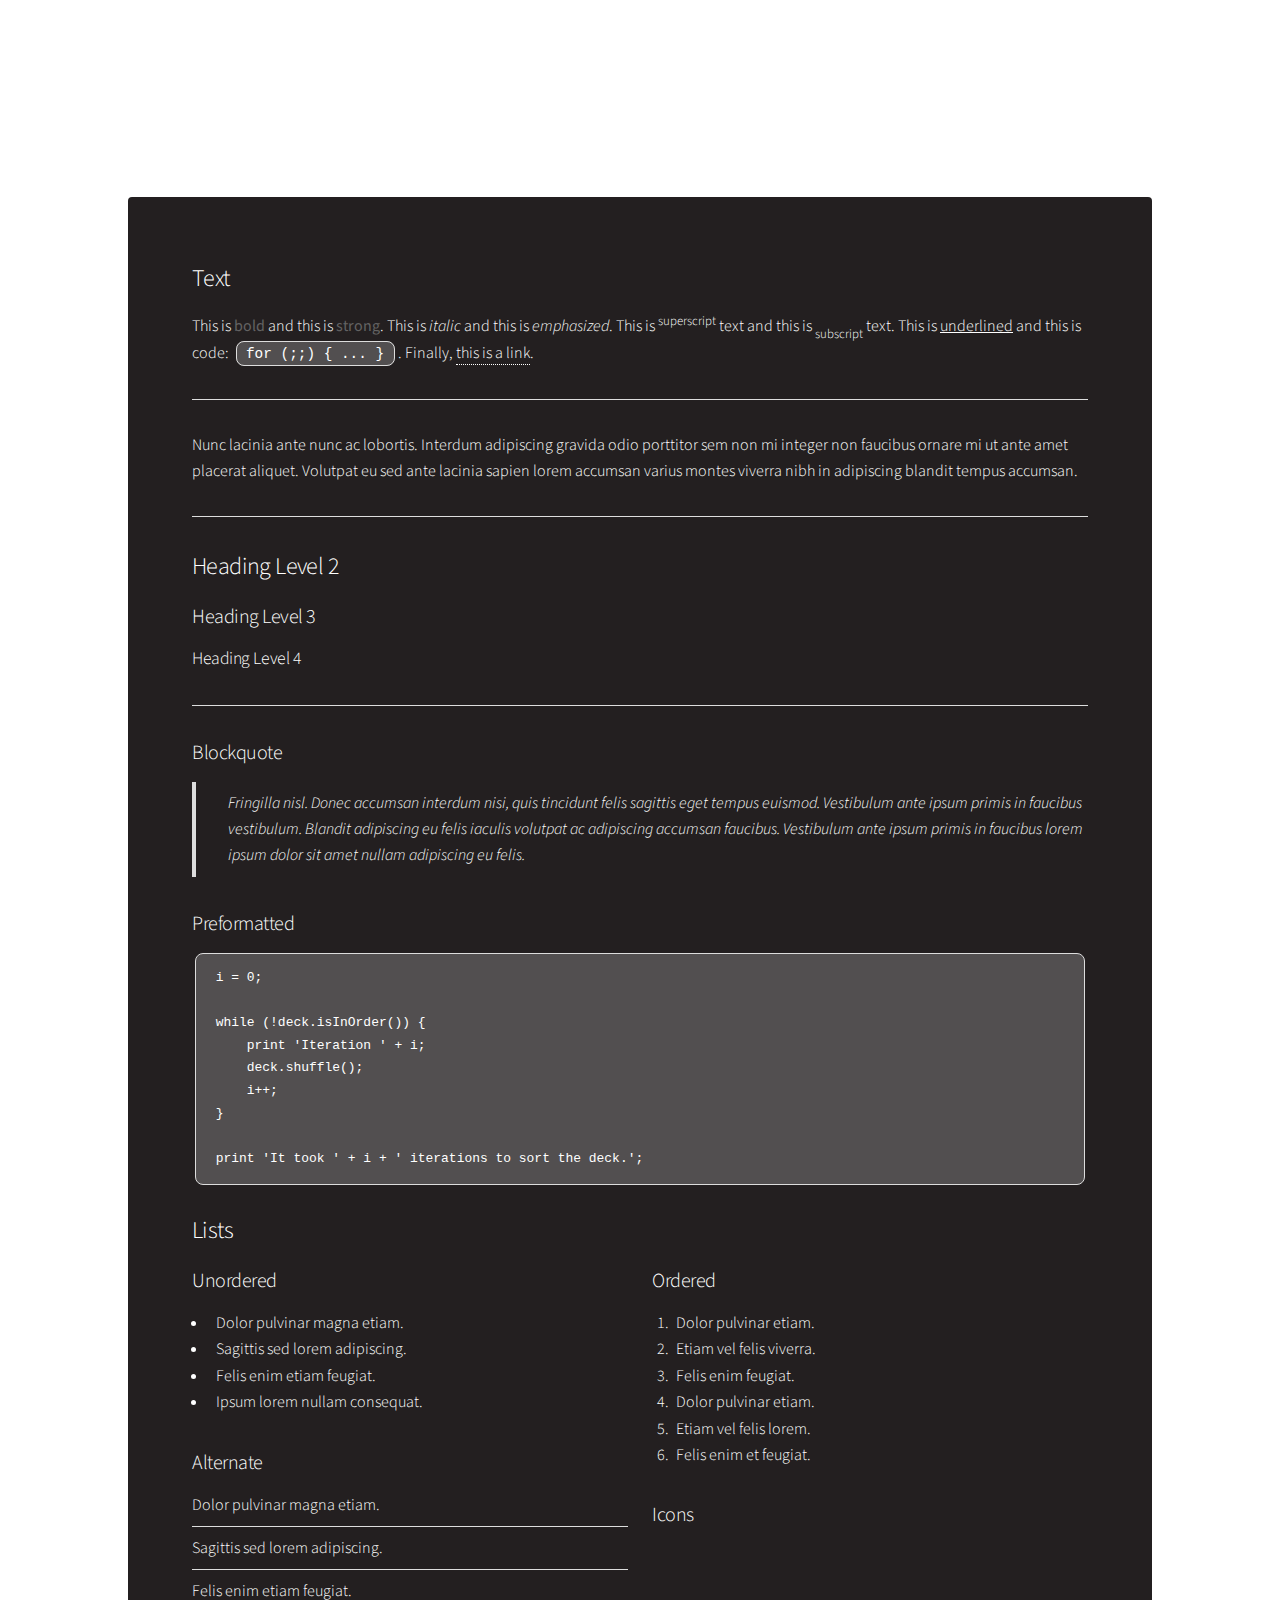
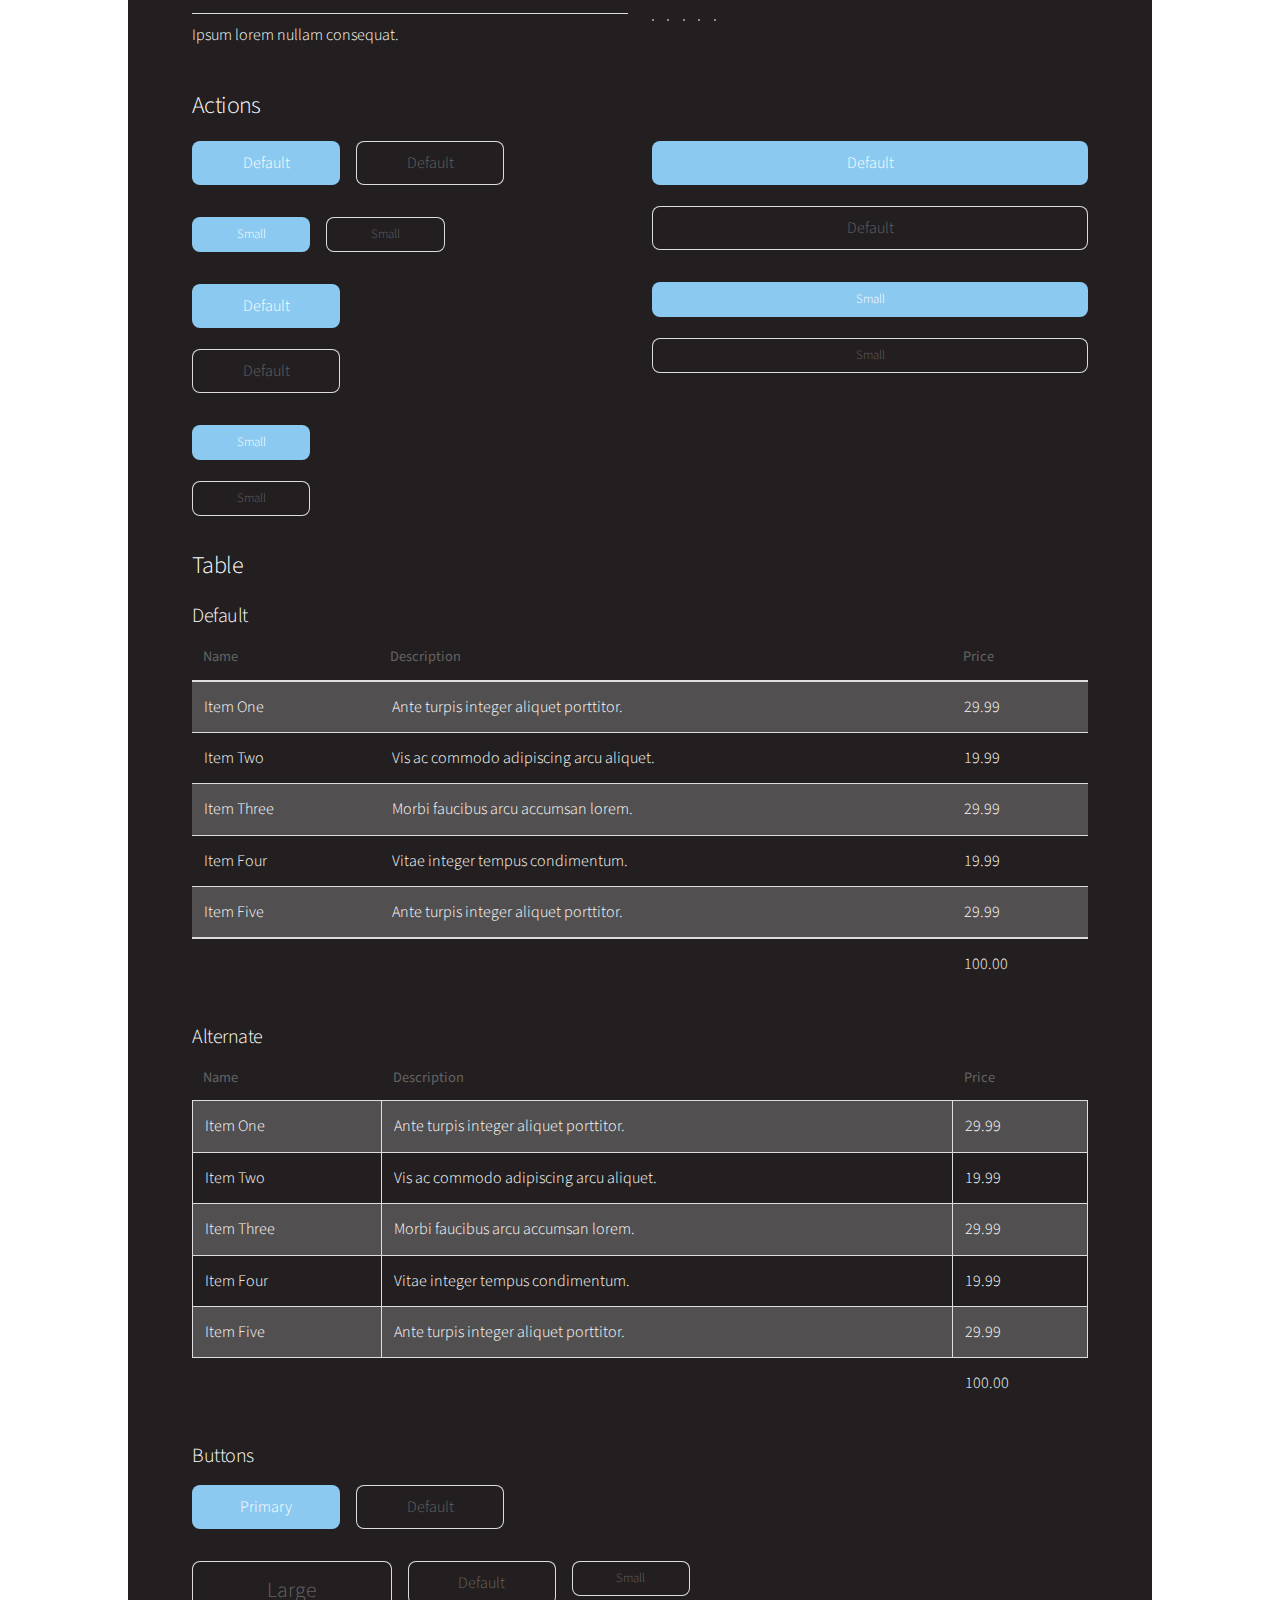
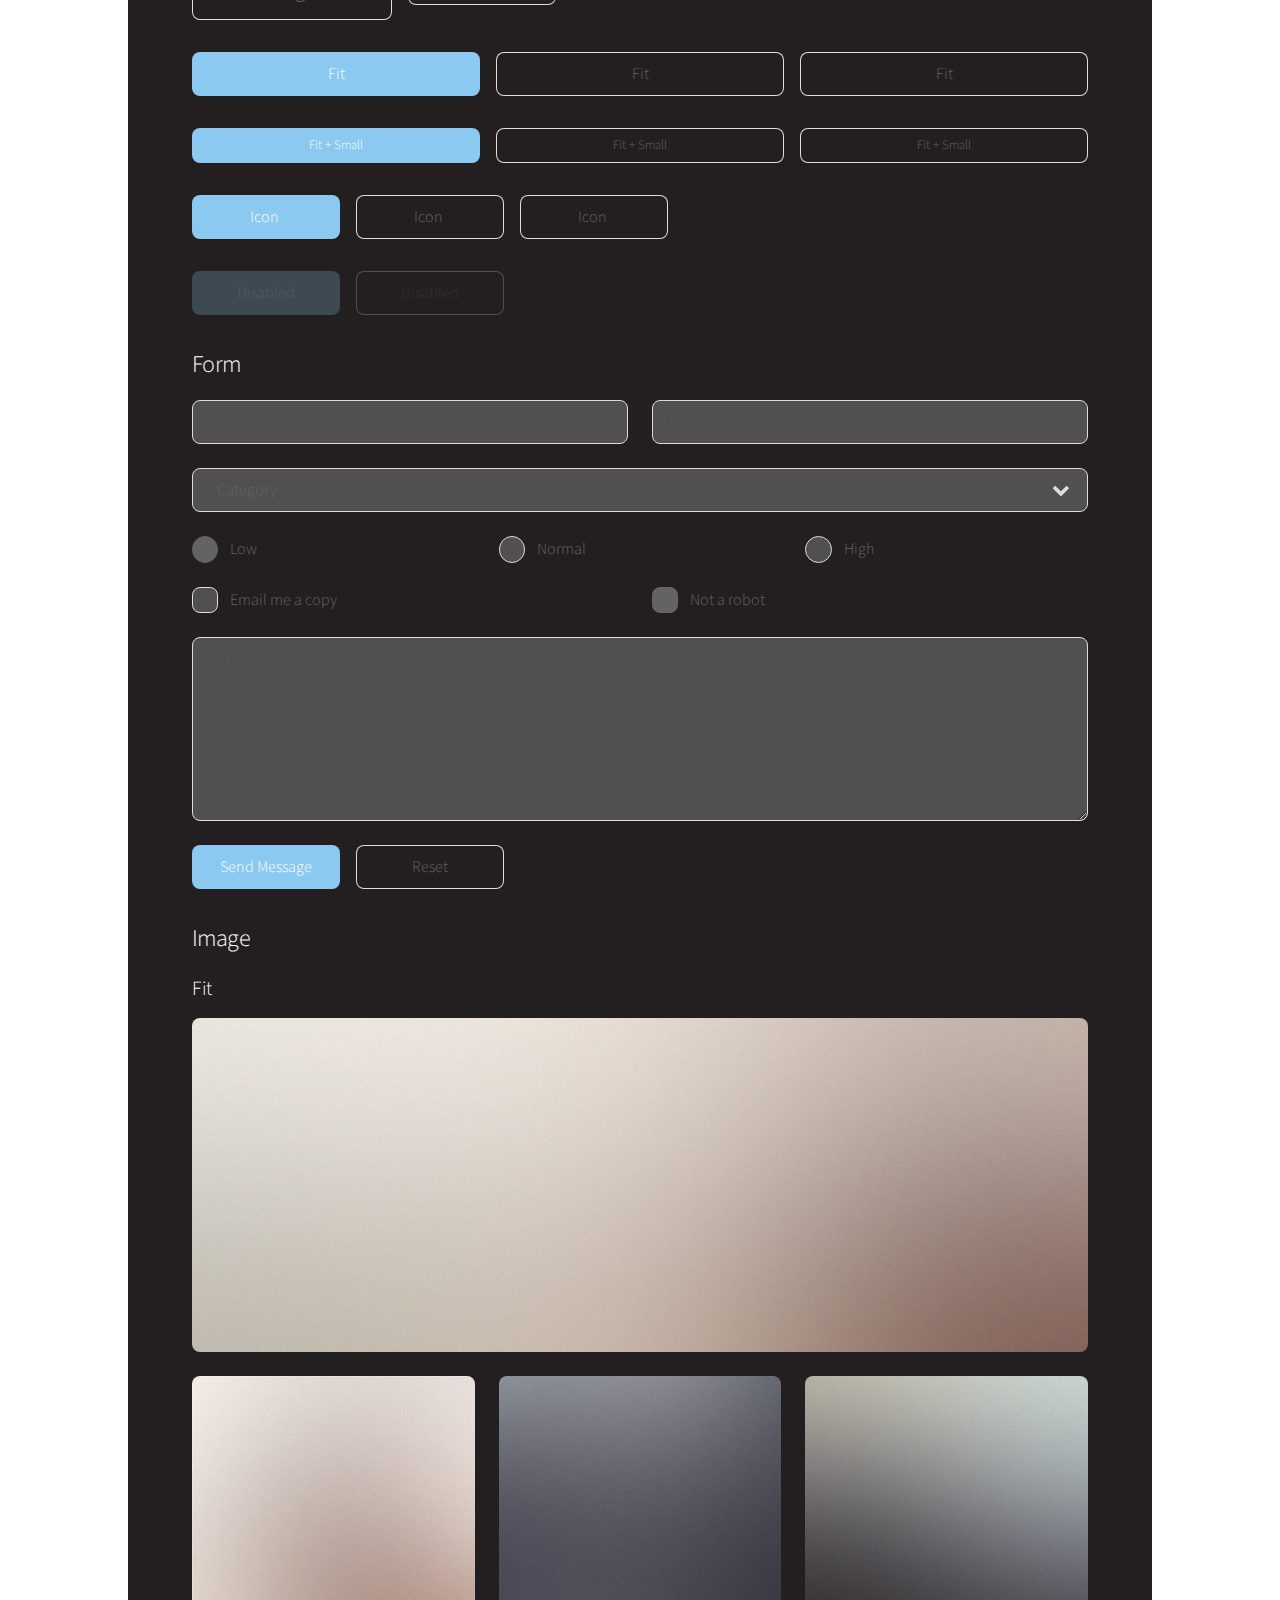
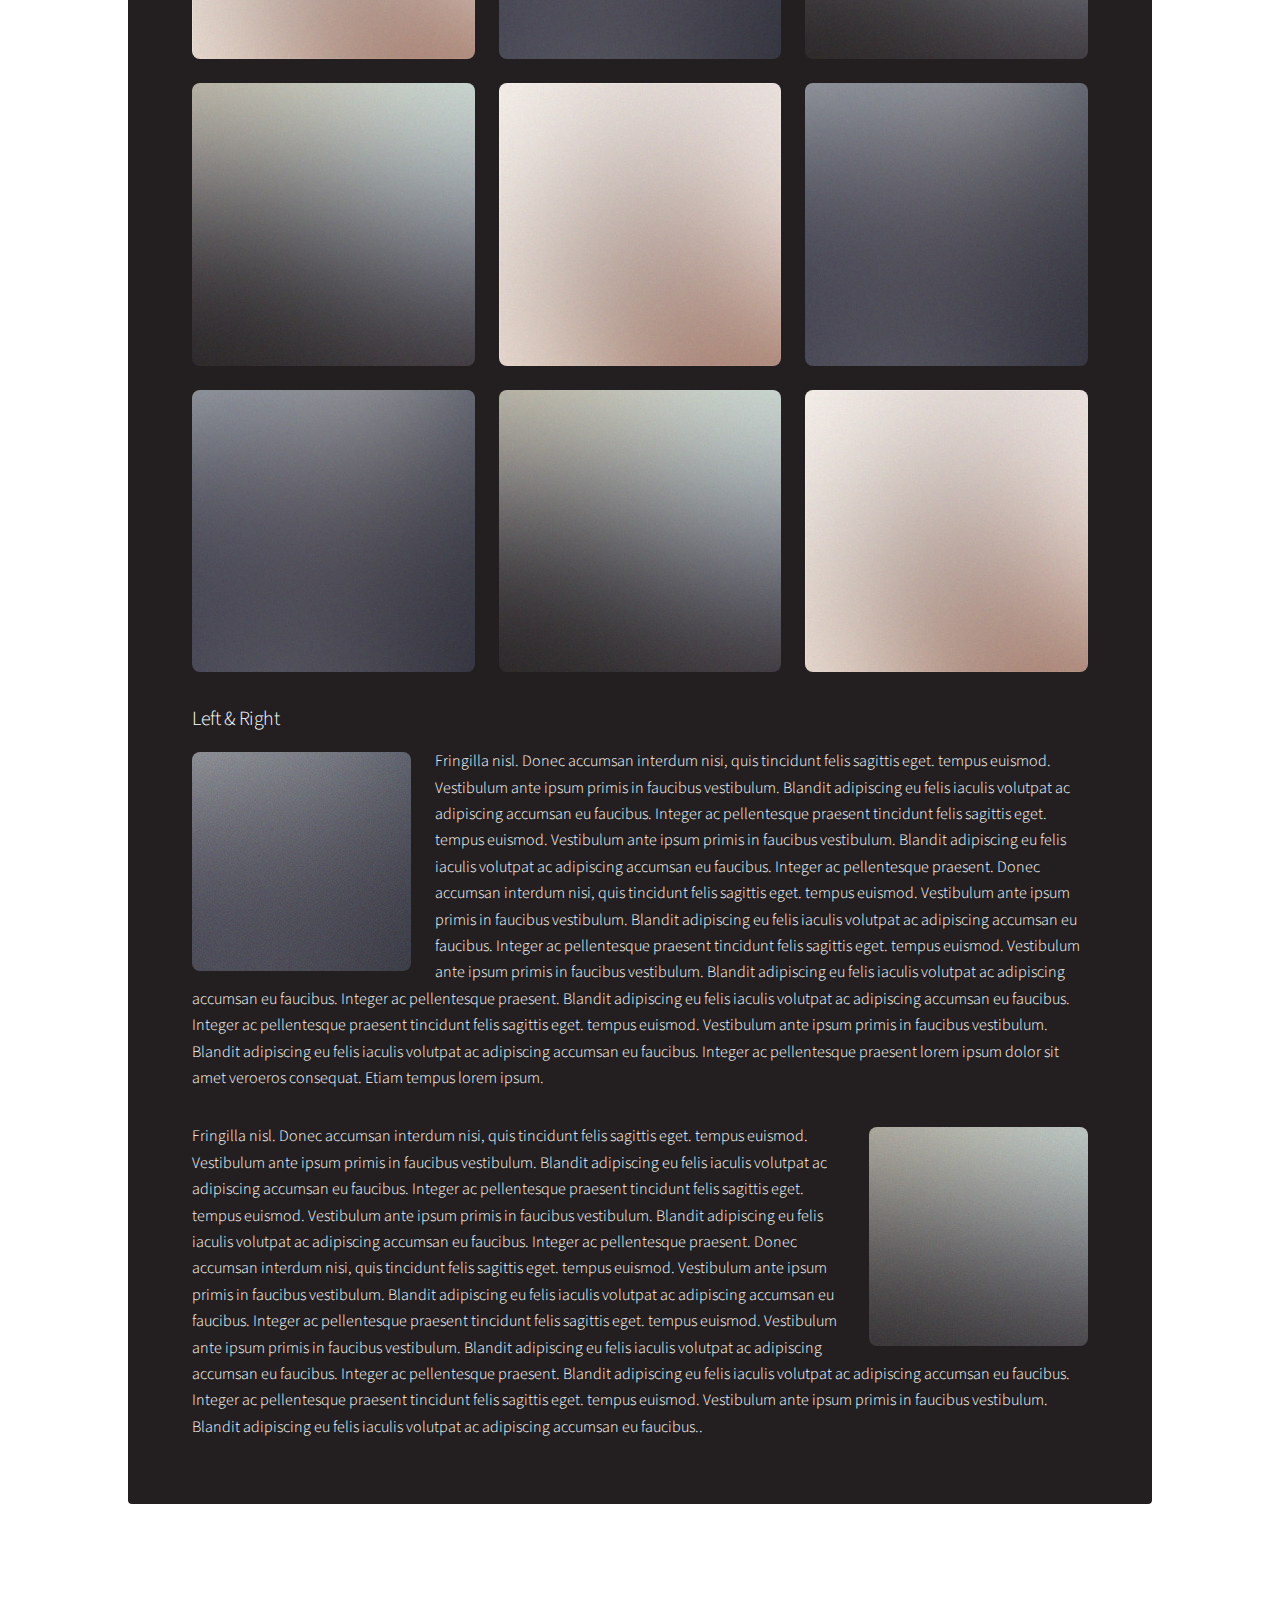
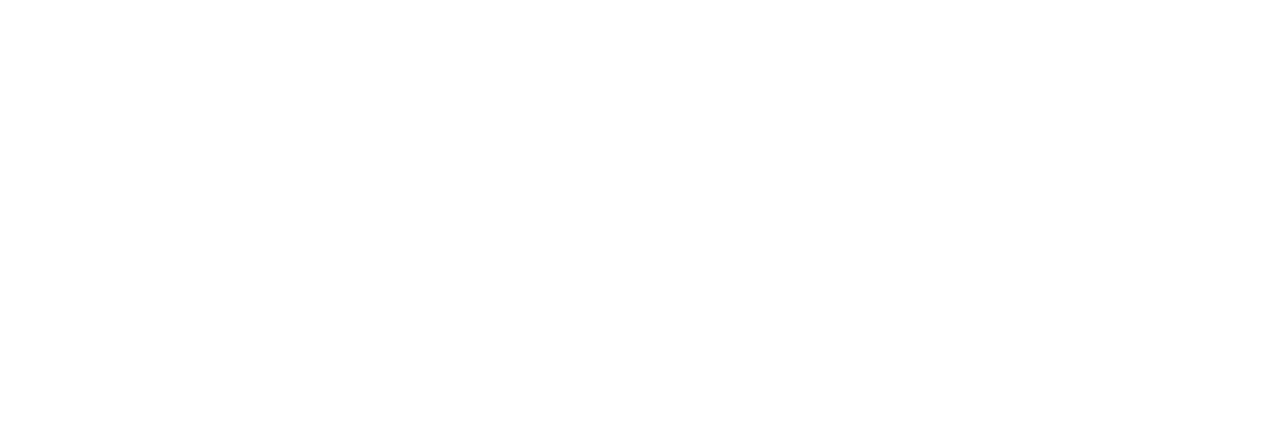
<file: elements.html>
<!DOCTYPE HTML>
<!--
	Stellar by HTML5 UP
	html5up.net | @ajlkn
	Free for personal and commercial use under the CCA 3.0 license (html5up.net/license)
-->
<html>
	<head>
		<title>Elements - Stellar by HTML5 UP</title>
		<meta charset="utf-8" />
		<meta name="viewport" content="width=device-width, initial-scale=1, user-scalable=no" />
		<link rel="stylesheet" href="assets/css/main.css" />
		<noscript><link rel="stylesheet" href="assets/css/noscript.css" /></noscript>
	</head>
	<body class="is-preload">

		<!-- Wrapper -->
			<div id="wrapper">

				<!-- Header -->
					<header id="header">
						<h1>Elements</h1>
						<p>Ipsum dolor sit amet nullam</p>
					</header>

				<!-- Main -->
					<div id="main">

						<!-- Content -->
							<section id="content" class="main">

								<!-- Text -->
									<section>
										<h2>Text</h2>
										<p>This is <b>bold</b> and this is <strong>strong</strong>. This is <i>italic</i> and this is <em>emphasized</em>.
										This is <sup>superscript</sup> text and this is <sub>subscript</sub> text.
										This is <u>underlined</u> and this is code: <code>for (;;) { ... }</code>. Finally, <a href="#">this is a link</a>.</p>
										<hr />
										<p>Nunc lacinia ante nunc ac lobortis. Interdum adipiscing gravida odio porttitor sem non mi integer non faucibus ornare mi ut ante amet placerat aliquet. Volutpat eu sed ante lacinia sapien lorem accumsan varius montes viverra nibh in adipiscing blandit tempus accumsan.</p>
										<hr />
										<h2>Heading Level 2</h2>
										<h3>Heading Level 3</h3>
										<h4>Heading Level 4</h4>
										<hr />
										<h3>Blockquote</h3>
										<blockquote>Fringilla nisl. Donec accumsan interdum nisi, quis tincidunt felis sagittis eget tempus euismod. Vestibulum ante ipsum primis in faucibus vestibulum. Blandit adipiscing eu felis iaculis volutpat ac adipiscing accumsan faucibus. Vestibulum ante ipsum primis in faucibus lorem ipsum dolor sit amet nullam adipiscing eu felis.</blockquote>
										<h3>Preformatted</h3>
										<pre><code>i = 0;

while (!deck.isInOrder()) {
    print 'Iteration ' + i;
    deck.shuffle();
    i++;
}

print 'It took ' + i + ' iterations to sort the deck.';</code></pre>
									</section>

								<!-- Lists -->
									<section>
										<h2>Lists</h2>
										<div class="row">
											<div class="col-6 col-12-medium">
												<h3>Unordered</h3>
												<ul>
													<li>Dolor pulvinar magna etiam.</li>
													<li>Sagittis sed lorem adipiscing.</li>
													<li>Felis enim etiam feugiat.</li>
													<li>Ipsum lorem nullam consequat.</li>
												</ul>
												<h3>Alternate</h3>
												<ul class="alt">
													<li>Dolor pulvinar magna etiam.</li>
													<li>Sagittis sed lorem adipiscing.</li>
													<li>Felis enim etiam feugiat.</li>
													<li>Ipsum lorem nullam consequat.</li>
												</ul>
											</div>
											<div class="col-6 col-12-medium">
												<h3>Ordered</h3>
												<ol>
													<li>Dolor pulvinar etiam.</li>
													<li>Etiam vel felis viverra.</li>
													<li>Felis enim feugiat.</li>
													<li>Dolor pulvinar etiam.</li>
													<li>Etiam vel felis lorem.</li>
													<li>Felis enim et feugiat.</li>
												</ol>
												<h3>Icons</h3>
												<ul class="icons">
													<li><a href="#" class="icon brands fa-twitter"><span class="label">Twitter</span></a></li>
													<li><a href="#" class="icon brands fa-facebook-f"><span class="label">Facebook</span></a></li>
													<li><a href="#" class="icon brands fa-instagram"><span class="label">Instagram</span></a></li>
													<li><a href="#" class="icon brands fa-github"><span class="label">GitHub</span></a></li>
													<li><a href="#" class="icon brands fa-dribbble"><span class="label">Dribbble</span></a></li>
												</ul>
												<ul class="icons">
													<li><a href="#" class="icon brands alt fa-twitter"><span class="label">Twitter</span></a></li>
													<li><a href="#" class="icon brands alt fa-facebook-f"><span class="label">Facebook</span></a></li>
													<li><a href="#" class="icon brands alt fa-instagram"><span class="label">Instagram</span></a></li>
													<li><a href="#" class="icon brands alt fa-github"><span class="label">GitHub</span></a></li>
													<li><a href="#" class="icon brands alt fa-dribbble"><span class="label">Dribbble</span></a></li>
												</ul>
											</div>
										</div>
										<h2>Actions</h2>
										<div class="row">
											<div class="col-6 col-12-medium">
												<ul class="actions">
													<li><a href="#" class="button primary">Default</a></li>
													<li><a href="#" class="button">Default</a></li>
												</ul>
												<ul class="actions small">
													<li><a href="#" class="button primary small">Small</a></li>
													<li><a href="#" class="button small">Small</a></li>
												</ul>
												<ul class="actions stacked">
													<li><a href="#" class="button primary">Default</a></li>
													<li><a href="#" class="button">Default</a></li>
												</ul>
												<ul class="actions stacked">
													<li><a href="#" class="button primary small">Small</a></li>
													<li><a href="#" class="button small">Small</a></li>
												</ul>
											</div>
											<div class="col-6 col-12-medium">
												<ul class="actions stacked">
													<li><a href="#" class="button primary fit">Default</a></li>
													<li><a href="#" class="button fit">Default</a></li>
												</ul>
												<ul class="actions stacked">
													<li><a href="#" class="button primary small fit">Small</a></li>
													<li><a href="#" class="button small fit">Small</a></li>
												</ul>
											</div>
										</div>
									</section>

								<!-- Table -->
									<section>
										<h2>Table</h2>
										<h3>Default</h3>
										<div class="table-wrapper">
											<table>
												<thead>
													<tr>
														<th>Name</th>
														<th>Description</th>
														<th>Price</th>
													</tr>
												</thead>
												<tbody>
													<tr>
														<td>Item One</td>
														<td>Ante turpis integer aliquet porttitor.</td>
														<td>29.99</td>
													</tr>
													<tr>
														<td>Item Two</td>
														<td>Vis ac commodo adipiscing arcu aliquet.</td>
														<td>19.99</td>
													</tr>
													<tr>
														<td>Item Three</td>
														<td> Morbi faucibus arcu accumsan lorem.</td>
														<td>29.99</td>
													</tr>
													<tr>
														<td>Item Four</td>
														<td>Vitae integer tempus condimentum.</td>
														<td>19.99</td>
													</tr>
													<tr>
														<td>Item Five</td>
														<td>Ante turpis integer aliquet porttitor.</td>
														<td>29.99</td>
													</tr>
												</tbody>
												<tfoot>
													<tr>
														<td colspan="2"></td>
														<td>100.00</td>
													</tr>
												</tfoot>
											</table>
										</div>

										<h3>Alternate</h3>
										<div class="table-wrapper">
											<table class="alt">
												<thead>
													<tr>
														<th>Name</th>
														<th>Description</th>
														<th>Price</th>
													</tr>
												</thead>
												<tbody>
													<tr>
														<td>Item One</td>
														<td>Ante turpis integer aliquet porttitor.</td>
														<td>29.99</td>
													</tr>
													<tr>
														<td>Item Two</td>
														<td>Vis ac commodo adipiscing arcu aliquet.</td>
														<td>19.99</td>
													</tr>
													<tr>
														<td>Item Three</td>
														<td> Morbi faucibus arcu accumsan lorem.</td>
														<td>29.99</td>
													</tr>
													<tr>
														<td>Item Four</td>
														<td>Vitae integer tempus condimentum.</td>
														<td>19.99</td>
													</tr>
													<tr>
														<td>Item Five</td>
														<td>Ante turpis integer aliquet porttitor.</td>
														<td>29.99</td>
													</tr>
												</tbody>
												<tfoot>
													<tr>
														<td colspan="2"></td>
														<td>100.00</td>
													</tr>
												</tfoot>
											</table>
										</div>
									</section>

								<!-- Buttons -->
									<section>
										<h3>Buttons</h3>
										<ul class="actions">
											<li><a href="#" class="button primary">Primary</a></li>
											<li><a href="#" class="button">Default</a></li>
										</ul>
										<ul class="actions">
											<li><a href="#" class="button large">Large</a></li>
											<li><a href="#" class="button">Default</a></li>
											<li><a href="#" class="button small">Small</a></li>
										</ul>
										<ul class="actions fit">
											<li><a href="#" class="button primary fit">Fit</a></li>
											<li><a href="#" class="button fit">Fit</a></li>
											<li><a href="#" class="button fit">Fit</a></li>
										</ul>
										<ul class="actions fit small">
											<li><a href="#" class="button primary fit small">Fit + Small</a></li>
											<li><a href="#" class="button fit small">Fit + Small</a></li>
											<li><a href="#" class="button fit small">Fit + Small</a></li>
										</ul>
										<ul class="actions">
											<li><a href="#" class="button primary icon solidfa-download">Icon</a></li>
											<li><a href="#" class="button icon solid fa-upload">Icon</a></li>
											<li><a href="#" class="button icon solid fa-save">Icon</a></li>
										</ul>
										<ul class="actions">
											<li><span class="button primary disabled">Disabled</span></li>
											<li><span class="button disabled">Disabled</span></li>
										</ul>
									</section>

								<!-- Form -->
									<section>
										<h2>Form</h2>
										<form method="post" action="#">
											<div class="row gtr-uniform">
												<div class="col-6 col-12-xsmall">
													<input type="text" name="demo-name" id="demo-name" value="" placeholder="Name" />
												</div>
												<div class="col-6 col-12-xsmall">
													<input type="email" name="demo-email" id="demo-email" value="" placeholder="Email" />
												</div>
												<div class="col-12">
													<select name="demo-category" id="demo-category">
														<option value="">- Category -</option>
														<option value="1">Manufacturing</option>
														<option value="1">Shipping</option>
														<option value="1">Administration</option>
														<option value="1">Human Resources</option>
													</select>
												</div>
												<div class="col-4 col-12-small">
													<input type="radio" id="demo-priority-low" name="demo-priority" checked>
													<label for="demo-priority-low">Low</label>
												</div>
												<div class="col-4 col-12-small">
													<input type="radio" id="demo-priority-normal" name="demo-priority">
													<label for="demo-priority-normal">Normal</label>
												</div>
												<div class="col-4 col-12-small">
													<input type="radio" id="demo-priority-high" name="demo-priority">
													<label for="demo-priority-high">High</label>
												</div>
												<div class="col-6 col-12-small">
													<input type="checkbox" id="demo-copy" name="demo-copy">
													<label for="demo-copy">Email me a copy</label>
												</div>
												<div class="col-6 col-12-small">
													<input type="checkbox" id="demo-human" name="demo-human" checked>
													<label for="demo-human">Not a robot</label>
												</div>
												<div class="col-12">
													<textarea name="demo-message" id="demo-message" placeholder="Enter your message" rows="6"></textarea>
												</div>
												<div class="col-12">
													<ul class="actions">
														<li><input type="submit" value="Send Message" class="primary" /></li>
														<li><input type="reset" value="Reset" /></li>
													</ul>
												</div>
											</div>
										</form>
									</section>

								<!-- Image -->
									<section>
										<h2>Image</h2>
										<h3>Fit</h3>
										<div class="box alt">
											<div class="row gtr-uniform">
												<div class="col-12"><span class="image fit"><img src="images/pic04.jpg" alt="" /></span></div>
												<div class="col-4"><span class="image fit"><img src="images/pic01.jpg" alt="" /></span></div>
												<div class="col-4"><span class="image fit"><img src="images/pic02.jpg" alt="" /></span></div>
												<div class="col-4"><span class="image fit"><img src="images/pic03.jpg" alt="" /></span></div>
												<div class="col-4"><span class="image fit"><img src="images/pic03.jpg" alt="" /></span></div>
												<div class="col-4"><span class="image fit"><img src="images/pic01.jpg" alt="" /></span></div>
												<div class="col-4"><span class="image fit"><img src="images/pic02.jpg" alt="" /></span></div>
												<div class="col-4"><span class="image fit"><img src="images/pic02.jpg" alt="" /></span></div>
												<div class="col-4"><span class="image fit"><img src="images/pic03.jpg" alt="" /></span></div>
												<div class="col-4"><span class="image fit"><img src="images/pic01.jpg" alt="" /></span></div>
											</div>
										</div>
										<h3>Left &amp; Right</h3>
										<p><span class="image left"><img src="images/pic05.jpg" alt="" /></span>Fringilla nisl. Donec accumsan interdum nisi, quis tincidunt felis sagittis eget. tempus euismod. Vestibulum ante ipsum primis in faucibus vestibulum. Blandit adipiscing eu felis iaculis volutpat ac adipiscing accumsan eu faucibus. Integer ac pellentesque praesent tincidunt felis sagittis eget. tempus euismod. Vestibulum ante ipsum primis in faucibus vestibulum. Blandit adipiscing eu felis iaculis volutpat ac adipiscing accumsan eu faucibus. Integer ac pellentesque praesent. Donec accumsan interdum nisi, quis tincidunt felis sagittis eget. tempus euismod. Vestibulum ante ipsum primis in faucibus vestibulum. Blandit adipiscing eu felis iaculis volutpat ac adipiscing accumsan eu faucibus. Integer ac pellentesque praesent tincidunt felis sagittis eget. tempus euismod. Vestibulum ante ipsum primis in faucibus vestibulum. Blandit adipiscing eu felis iaculis volutpat ac adipiscing accumsan eu faucibus. Integer ac pellentesque praesent. Blandit adipiscing eu felis iaculis volutpat ac adipiscing accumsan eu faucibus. Integer ac pellentesque praesent tincidunt felis sagittis eget. tempus euismod. Vestibulum ante ipsum primis in faucibus vestibulum. Blandit adipiscing eu felis iaculis volutpat ac adipiscing accumsan eu faucibus. Integer ac pellentesque praesent lorem ipsum dolor sit amet veroeros consequat. Etiam tempus lorem ipsum.</p>
										<p><span class="image right"><img src="images/pic06.jpg" alt="" /></span>Fringilla nisl. Donec accumsan interdum nisi, quis tincidunt felis sagittis eget. tempus euismod. Vestibulum ante ipsum primis in faucibus vestibulum. Blandit adipiscing eu felis iaculis volutpat ac adipiscing accumsan eu faucibus. Integer ac pellentesque praesent tincidunt felis sagittis eget. tempus euismod. Vestibulum ante ipsum primis in faucibus vestibulum. Blandit adipiscing eu felis iaculis volutpat ac adipiscing accumsan eu faucibus. Integer ac pellentesque praesent. Donec accumsan interdum nisi, quis tincidunt felis sagittis eget. tempus euismod. Vestibulum ante ipsum primis in faucibus vestibulum. Blandit adipiscing eu felis iaculis volutpat ac adipiscing accumsan eu faucibus. Integer ac pellentesque praesent tincidunt felis sagittis eget. tempus euismod. Vestibulum ante ipsum primis in faucibus vestibulum. Blandit adipiscing eu felis iaculis volutpat ac adipiscing accumsan eu faucibus. Integer ac pellentesque praesent. Blandit adipiscing eu felis iaculis volutpat ac adipiscing accumsan eu faucibus. Integer ac pellentesque praesent tincidunt felis sagittis eget. tempus euismod. Vestibulum ante ipsum primis in faucibus vestibulum. Blandit adipiscing eu felis iaculis volutpat ac adipiscing accumsan eu faucibus..</p>
									</section>

							</section>

					</div>

				<!-- Footer -->
					<footer id="footer">
						<section>
							<h2>Aliquam sed mauris</h2>
							<p>Sed lorem ipsum dolor sit amet et nullam consequat feugiat consequat magna adipiscing tempus etiam dolore veroeros. eget dapibus mauris. Cras aliquet, nisl ut viverra sollicitudin, ligula erat egestas velit, vitae tincidunt odio.</p>
							<ul class="actions">
								<li><a href="#" class="button">Learn More</a></li>
							</ul>
						</section>
						<section>
							<h2>Etiam feugiat</h2>
							<dl class="alt">
								<dt>Address</dt>
								<dd>1234 Somewhere Road &bull; Nashville, TN 00000 &bull; USA</dd>
								<dt>Phone</dt>
								<dd>(000) 000-0000 x 0000</dd>
								<dt>Email</dt>
								<dd><a href="#">information@untitled.tld</a></dd>
							</dl>
							<ul class="icons">
								<li><a href="#" class="icon brands fa-twitter alt"><span class="label">Twitter</span></a></li>
								<li><a href="#" class="icon brands fa-facebook-f alt"><span class="label">Facebook</span></a></li>
								<li><a href="#" class="icon brands fa-instagram alt"><span class="label">Instagram</span></a></li>
								<li><a href="#" class="icon brands fa-github alt"><span class="label">GitHub</span></a></li>
								<li><a href="#" class="icon brands fa-dribbble alt"><span class="label">Dribbble</span></a></li>
							</ul>
						</section>
						<p class="copyright">&copy; Untitled. Design: <a href="https://html5up.net">HTML5 UP</a>.</p>
					</footer>

			</div>

		<!-- Scripts -->
			<script src="assets/js/jquery.min.js"></script>
			<script src="assets/js/jquery.scrollex.min.js"></script>
			<script src="assets/js/jquery.scrolly.min.js"></script>
			<script src="assets/js/browser.min.js"></script>
			<script src="assets/js/breakpoints.min.js"></script>
			<script src="assets/js/util.js"></script>
			<script src="assets/js/main.js"></script>

	</body>
</html>
</file>
<file: assets/css/main.css>
@import 'https://fonts.googleapis.com/css?family=Source+Sans+Pro:300,400';

/*
	Stellar by HTML5 UP
	html5up.net | @ajlkn
	Free for personal and commercial use under the CCA 3.0 license (html5up.net/license)
*/

html, body, div, span, applet, object,
iframe, h1, h2, h3, h4, h5, h6, p, blockquote,
pre, a, abbr, acronym, address, big, cite,
code, del, dfn, em, img, ins, kbd, q, s, samp,
small, strike, strong, sub, sup, tt, var, b,
u, i, center, dl, dt, dd, ol, ul, li, fieldset,
form, label, legend, table, caption, tbody,
tfoot, thead, tr, th, td, article, aside,
canvas, details, embed, figure, figcaption,
footer, header, hgroup, menu, nav, output, ruby,
section, summary, time, mark, audio, video {
	margin: 0;
	padding: 0;
	border: 0;
	font-size: 100%;
	font: inherit;
	vertical-align: baseline;}

article, aside, details, figcaption, figure,
footer, header, hgroup, menu, nav, section{
	display: block;}

body {
	line-height: 1;
}

ol, ul {
	list-style: none;
}

blockquote, q {
	quotes: none;
}

	blockquote:before, blockquote:after, q:before, q:after {
		content: '';
		content: none;
	}

table {
	border-collapse: collapse;
	border-spacing: 0;
}

body {
	-webkit-text-size-adjust: none;
}

mark {
	background-color: transparent;
	color: inherit;
}

input::-moz-focus-inner {
	border: 0;
	padding: 0;
}

input, select, textarea {
	-moz-appearance: none;
	-webkit-appearance: none;
	-ms-appearance: none;
	appearance: none;
}

/* Basic */

	@-ms-viewport {
		width: device-width;
	}

	body {
		-ms-overflow-style: scrollbar;
	}

	@media screen and (max-width: 480px) {

		html, body {
			min-width: 320px;
		}

	}

	html {
		box-sizing: border-box;
	}

	*, *:before, *:after {
		box-sizing: inherit;
	}

	body {
		background-color: white;
		
	}

		body.is-preload *, body.is-preload *:before, body.is-preload *:after {
			-moz-animation: none !important;
			-webkit-animation: none !important;
			-ms-animation: none !important;
			animation: none !important;
			-moz-transition: none !important;
			-webkit-transition: none !important;
			-ms-transition: none !important;
			transition: none !important;
		}

/* Type */

	body {
		background-color: white;
		color: rgba(255, 255, 255, 0.65);
	}

	body, input, select, textarea {
		font-family: "Source Sans Pro", Helvetica, sans-serif;
		font-size: 17pt;
		font-weight: 300;
		line-height: 1.65;
	}

		@media screen and (max-width: 1680px) {

			body, input, select, textarea {
				font-size: 14pt;
			}

		}

		@media screen and (max-width: 1280px) {

			body, input, select, textarea {
				font-size: 12pt;
			}

		}

		@media screen and (max-width: 360px) {

			body, input, select, textarea {
				font-size: 11pt;
			}

		}

	a {
		-moz-transition: color 0.2s ease, border-bottom 0.2s ease;
		-webkit-transition: color 0.2s ease, border-bottom 0.2s ease;
		-ms-transition: color 0.2s ease, border-bottom 0.2s ease;
		transition: color 0.2s ease, border-bottom 0.2s ease;
		text-decoration: none;
		border-bottom: dotted 1px;
		color: inherit;
	}

		a:hover {
			border-bottom-color: transparent;
		}

	strong, b {
		font-weight: 400;
	}

	em, i {
		font-style: italic;
	}

	p {
		margin: 0 0 2em 0;
	}

		p.content {
			-moz-columns: 20em 2;
			-webkit-columns: 20em 2;
			-ms-columns: 20em 2;
			columns: 20em 2;
			-moz-column-gap: 2em;
			-webkit-column-gap: 2em;
			-ms-column-gap: 2em;
			column-gap: 2em;
			text-align: justify;
		}

	h1, h2, h3, h4, h5, h6 {
		font-weight: 300;
		line-height: 1.5;
		margin: 0 0 0.7em 0;
		letter-spacing: -0.025em;
	}

		h1 a, h2 a, h3 a, h4 a, h5 a, h6 a {
			color: inherit;
			text-decoration: none;
		}

	h1 {
		font-size: 2.5em;
		line-height: 1.2;
	}

	h2 {
		font-size: 1.5em;
	}

	h3 {
		font-size: 1.25em;
	}

	h4 {
		font-size: 1.1em;
	}

	h5 {
		font-size: 0.9em;
	}

	h6 {
		font-size: 0.7em;
	}

	@media screen and (max-width: 736px) {

		h1 {
			font-size: 2em;
		}

	}

	sub {
		font-size: 0.8em;
		position: relative;
		top: 0.5em;
	}

	sup {
		font-size: 0.8em;
		position: relative;
		top: -0.5em;
	}

	blockquote {
		border-left: solid 4px;
		font-style: italic;
		margin: 0 0 2em 0;
		padding: 0.5em 0 0.5em 2em;
	}

	code {
		border-radius: 8px;
		border: solid 1px;
		font-family: "Courier New", monospace;
		font-size: 0.9em;
		margin: 0 0.25em;
		padding: 0.25em 0.65em;
	}

	pre {
		-webkit-overflow-scrolling: touch;
		font-family: "Courier New", monospace;
		font-size: 0.9em;
		margin: 0 0 2em 0;
	}

		pre code {
			display: block;
			line-height: 1.75;
			padding: 1em 1.5em;
			overflow-x: auto;
		}

	hr {
		border: 0;
		border-bottom: solid 1px;
		margin: 2em 0;
	}

		hr.major {
			margin: 3em 0;
		}

	.align-left {
		text-align: left;
	}

	.align-center {
		text-align: center;
	}

	.align-right {
		text-align: right;
	}

	input, select, textarea {
		color: #ffffff;
	}

	a:hover {
		color: #ffffff;
	}

	strong, b {
		color: #ffffff;
	}

	h1, h2, h3, h4, h5, h6 {
		color: white;
	}

	blockquote {
		border-left-color: rgba(255, 255, 255, 0.35);
	}

	code {
		background: rgba(255, 255, 255, 0.075);
		border-color: rgba(255, 255, 255, 0.35);
	}

	hr {
		border-bottom-color: rgba(255, 255, 255, 0.35);
	}

/* Row */

	.row {
		display: flex;
		flex-wrap: wrap;
		box-sizing: border-box;
		align-items: stretch;
	}

		.row > * {
			box-sizing: border-box;
		}

		.row.gtr-uniform > * > :last-child {
			margin-bottom: 0;
		}

		.row.aln-left {
			justify-content: flex-start;
		}

		.row.aln-center {
			justify-content: center;
		}

		.row.aln-right {
			justify-content: flex-end;
		}

		.row.aln-top {
			align-items: flex-start;
		}

		.row.aln-middle {
			align-items: center;
		}

		.row.aln-bottom {
			align-items: flex-end;
		}

		.row > .imp {
			order: -1;
		}

		.row > .col-1 {
			width: 8.33333%;
		}

		.row > .off-1 {
			margin-left: 8.33333%;
		}

		.row > .col-2 {
			width: 16.66667%;
		}

		.row > .off-2 {
			margin-left: 16.66667%;
		}

		.row > .col-3 {
			width: 25%;
		}

		.row > .off-3 {
			margin-left: 25%;
		}

		.row > .col-4 {
			width: 33.33333%;
		}

		.row > .off-4 {
			margin-left: 33.33333%;
		}

		.row > .col-5 {
			width: 41.66667%;
		}

		.row > .off-5 {
			margin-left: 41.66667%;
		}

		.row > .col-6 {
			width: 50%;
		}

		.row > .off-6 {
			margin-left: 50%;
		}

		.row > .col-7 {
			width: 58.33333%;
		}

		.row > .off-7 {
			margin-left: 58.33333%;
		}

		.row > .col-8 {
			width: 66.66667%;
		}

		.row > .off-8 {
			margin-left: 66.66667%;
		}

		.row > .col-9 {
			width: 75%;
		}

		.row > .off-9 {
			margin-left: 75%;
		}

		.row > .col-10 {
			width: 83.33333%;
		}

		.row > .off-10 {
			margin-left: 83.33333%;
		}

		.row > .col-11 {
			width: 91.66667%;
		}

		.row > .off-11 {
			margin-left: 91.66667%;
		}

		.row > .col-12 {
			width: 100%;
		}

		.row > .off-12 {
			margin-left: 100%;
		}

		.row.gtr-0 {
			margin-top: 0;
			margin-left: 0em;
		}

			.row.gtr-0 > * {
				padding: 0 0 0 0em;
			}

			.row.gtr-0.gtr-uniform {
				margin-top: 0em;
			}

				.row.gtr-0.gtr-uniform > * {
					padding-top: 0em;
				}

		.row.gtr-25 {
			margin-top: 0;
			margin-left: -0.375em;
		}

			.row.gtr-25 > * {
				padding: 0 0 0 0.375em;
			}

			.row.gtr-25.gtr-uniform {
				margin-top: -0.375em;
			}

				.row.gtr-25.gtr-uniform > * {
					padding-top: 0.375em;
				}

		.row.gtr-50 {
			margin-top: 0;
			margin-left: -0.75em;
		}

			.row.gtr-50 > * {
				padding: 0 0 0 0.75em;
			}

			.row.gtr-50.gtr-uniform {
				margin-top: -0.75em;
			}

				.row.gtr-50.gtr-uniform > * {
					padding-top: 0.75em;
				}

		.row {
			margin-top: 0;
			margin-left: -1.5em;
		}

			.row > * {
				padding: 0 0 0 1.5em;
			}

			.row.gtr-uniform {
				margin-top: -1.5em;
			}

				.row.gtr-uniform > * {
					padding-top: 1.5em;
				}

		.row.gtr-150 {
			margin-top: 0;
			margin-left: -2.25em;
		}

			.row.gtr-150 > * {
				padding: 0 0 0 2.25em;
			}

			.row.gtr-150.gtr-uniform {
				margin-top: -2.25em;
			}

				.row.gtr-150.gtr-uniform > * {
					padding-top: 2.25em;
				}

		.row.gtr-200 {
			margin-top: 0;
			margin-left: -3em;
		}

			.row.gtr-200 > * {
				padding: 0 0 0 3em;
			}

			.row.gtr-200.gtr-uniform {
				margin-top: -3em;
			}

				.row.gtr-200.gtr-uniform > * {
					padding-top: 3em;
				}

		@media screen and (max-width: 1680px) {

			.row {
				display: flex;
				flex-wrap: wrap;
				box-sizing: border-box;
				align-items: stretch;
			}

				.row > * {
					box-sizing: border-box;
				}

				.row.gtr-uniform > * > :last-child {
					margin-bottom: 0;
				}

				.row.aln-left {
					justify-content: flex-start;
				}

				.row.aln-center {
					justify-content: center;
				}

				.row.aln-right {
					justify-content: flex-end;
				}

				.row.aln-top {
					align-items: flex-start;
				}

				.row.aln-middle {
					align-items: center;
				}

				.row.aln-bottom {
					align-items: flex-end;
				}

				.row > .imp-xlarge {
					order: -1;
				}

				.row > .col-1-xlarge {
					width: 8.33333%;
				}

				.row > .off-1-xlarge {
					margin-left: 8.33333%;
				}

				.row > .col-2-xlarge {
					width: 16.66667%;
				}

				.row > .off-2-xlarge {
					margin-left: 16.66667%;
				}

				.row > .col-3-xlarge {
					width: 25%;
				}

				.row > .off-3-xlarge {
					margin-left: 25%;
				}

				.row > .col-4-xlarge {
					width: 33.33333%;
				}

				.row > .off-4-xlarge {
					margin-left: 33.33333%;
				}

				.row > .col-5-xlarge {
					width: 41.66667%;
				}

				.row > .off-5-xlarge {
					margin-left: 41.66667%;
				}

				.row > .col-6-xlarge {
					width: 50%;
				}

				.row > .off-6-xlarge {
					margin-left: 50%;
				}

				.row > .col-7-xlarge {
					width: 58.33333%;
				}

				.row > .off-7-xlarge {
					margin-left: 58.33333%;
				}

				.row > .col-8-xlarge {
					width: 66.66667%;
				}

				.row > .off-8-xlarge {
					margin-left: 66.66667%;
				}

				.row > .col-9-xlarge {
					width: 75%;
				}

				.row > .off-9-xlarge {
					margin-left: 75%;
				}

				.row > .col-10-xlarge {
					width: 83.33333%;
				}

				.row > .off-10-xlarge {
					margin-left: 83.33333%;
				}

				.row > .col-11-xlarge {
					width: 91.66667%;
				}

				.row > .off-11-xlarge {
					margin-left: 91.66667%;
				}

				.row > .col-12-xlarge {
					width: 100%;
				}

				.row > .off-12-xlarge {
					margin-left: 100%;
				}

				.row.gtr-0 {
					margin-top: 0;
					margin-left: 0em;
				}

					.row.gtr-0 > * {
						padding: 0 0 0 0em;
					}

					.row.gtr-0.gtr-uniform {
						margin-top: 0em;
					}

						.row.gtr-0.gtr-uniform > * {
							padding-top: 0em;
						}

				.row.gtr-25 {
					margin-top: 0;
					margin-left: -0.375em;
				}

					.row.gtr-25 > * {
						padding: 0 0 0 0.375em;
					}

					.row.gtr-25.gtr-uniform {
						margin-top: -0.375em;
					}

						.row.gtr-25.gtr-uniform > * {
							padding-top: 0.375em;
						}

				.row.gtr-50 {
					margin-top: 0;
					margin-left: -0.75em;
				}

					.row.gtr-50 > * {
						padding: 0 0 0 0.75em;
					}

					.row.gtr-50.gtr-uniform {
						margin-top: -0.75em;
					}

						.row.gtr-50.gtr-uniform > * {
							padding-top: 0.75em;
						}

				.row {
					margin-top: 0;
					margin-left: -1.5em;
				}

					.row > * {
						padding: 0 0 0 1.5em;
					}

					.row.gtr-uniform {
						margin-top: -1.5em;
					}

						.row.gtr-uniform > * {
							padding-top: 1.5em;
						}

				.row.gtr-150 {
					margin-top: 0;
					margin-left: -2.25em;
				}

					.row.gtr-150 > * {
						padding: 0 0 0 2.25em;
					}

					.row.gtr-150.gtr-uniform {
						margin-top: -2.25em;
					}

						.row.gtr-150.gtr-uniform > * {
							padding-top: 2.25em;
						}

				.row.gtr-200 {
					margin-top: 0;
					margin-left: -3em;
				}

					.row.gtr-200 > * {
						padding: 0 0 0 3em;
					}

					.row.gtr-200.gtr-uniform {
						margin-top: -3em;
					}

						.row.gtr-200.gtr-uniform > * {
							padding-top: 3em;
						}

		}

		@media screen and (max-width: 1280px) {

			.row {
				display: flex;
				flex-wrap: wrap;
				box-sizing: border-box;
				align-items: stretch;
			}

				.row > * {
					box-sizing: border-box;
				}

				.row.gtr-uniform > * > :last-child {
					margin-bottom: 0;
				}

				.row.aln-left {
					justify-content: flex-start;
				}

				.row.aln-center {
					justify-content: center;
				}

				.row.aln-right {
					justify-content: flex-end;
				}

				.row.aln-top {
					align-items: flex-start;
				}

				.row.aln-middle {
					align-items: center;
				}

				.row.aln-bottom {
					align-items: flex-end;
				}

				.row > .imp-large {
					order: -1;
				}

				.row > .col-1-large {
					width: 8.33333%;
				}

				.row > .off-1-large {
					margin-left: 8.33333%;
				}

				.row > .col-2-large {
					width: 16.66667%;
				}

				.row > .off-2-large {
					margin-left: 16.66667%;
				}

				.row > .col-3-large {
					width: 25%;
				}

				.row > .off-3-large {
					margin-left: 25%;
				}

				.row > .col-4-large {
					width: 33.33333%;
				}

				.row > .off-4-large {
					margin-left: 33.33333%;
				}

				.row > .col-5-large {
					width: 41.66667%;
				}

				.row > .off-5-large {
					margin-left: 41.66667%;
				}

				.row > .col-6-large {
					width: 50%;
				}

				.row > .off-6-large {
					margin-left: 50%;
				}

				.row > .col-7-large {
					width: 58.33333%;
				}

				.row > .off-7-large {
					margin-left: 58.33333%;
				}

				.row > .col-8-large {
					width: 66.66667%;
				}

				.row > .off-8-large {
					margin-left: 66.66667%;
				}

				.row > .col-9-large {
					width: 75%;
				}

				.row > .off-9-large {
					margin-left: 75%;
				}

				.row > .col-10-large {
					width: 83.33333%;
				}

				.row > .off-10-large {
					margin-left: 83.33333%;
				}

				.row > .col-11-large {
					width: 91.66667%;
				}

				.row > .off-11-large {
					margin-left: 91.66667%;
				}

				.row > .col-12-large {
					width: 100%;
				}

				.row > .off-12-large {
					margin-left: 100%;
				}

				.row.gtr-0 {
					margin-top: 0;
					margin-left: 0em;
				}

					.row.gtr-0 > * {
						padding: 0 0 0 0em;
					}

					.row.gtr-0.gtr-uniform {
						margin-top: 0em;
					}

						.row.gtr-0.gtr-uniform > * {
							padding-top: 0em;
						}

				.row.gtr-25 {
					margin-top: 0;
					margin-left: -0.375em;
				}

					.row.gtr-25 > * {
						padding: 0 0 0 0.375em;
					}

					.row.gtr-25.gtr-uniform {
						margin-top: -0.375em;
					}

						.row.gtr-25.gtr-uniform > * {
							padding-top: 0.375em;
						}

				.row.gtr-50 {
					margin-top: 0;
					margin-left: -0.75em;
				}

					.row.gtr-50 > * {
						padding: 0 0 0 0.75em;
					}

					.row.gtr-50.gtr-uniform {
						margin-top: -0.75em;
					}

						.row.gtr-50.gtr-uniform > * {
							padding-top: 0.75em;
						}

				.row {
					margin-top: 0;
					margin-left: -1.5em;
				}

					.row > * {
						padding: 0 0 0 1.5em;
					}

					.row.gtr-uniform {
						margin-top: -1.5em;
					}

						.row.gtr-uniform > * {
							padding-top: 1.5em;
						}

				.row.gtr-150 {
					margin-top: 0;
					margin-left: -2.25em;
				}

					.row.gtr-150 > * {
						padding: 0 0 0 2.25em;
					}

					.row.gtr-150.gtr-uniform {
						margin-top: -2.25em;
					}

						.row.gtr-150.gtr-uniform > * {
							padding-top: 2.25em;
						}

				.row.gtr-200 {
					margin-top: 0;
					margin-left: -3em;
				}

					.row.gtr-200 > * {
						padding: 0 0 0 3em;
					}

					.row.gtr-200.gtr-uniform {
						margin-top: -3em;
					}

						.row.gtr-200.gtr-uniform > * {
							padding-top: 3em;
						}

		}

		@media screen and (max-width: 980px) {

			.row {
				display: flex;
				flex-wrap: wrap;
				box-sizing: border-box;
				align-items: stretch;
			}

				.row > * {
					box-sizing: border-box;
				}

				.row.gtr-uniform > * > :last-child {
					margin-bottom: 0;
				}

				.row.aln-left {
					justify-content: flex-start;
				}

				.row.aln-center {
					justify-content: center;
				}

				.row.aln-right {
					justify-content: flex-end;
				}

				.row.aln-top {
					align-items: flex-start;
				}

				.row.aln-middle {
					align-items: center;
				}

				.row.aln-bottom {
					align-items: flex-end;
				}

				.row > .imp-medium {
					order: -1;
				}

				.row > .col-1-medium {
					width: 8.33333%;
				}

				.row > .off-1-medium {
					margin-left: 8.33333%;
				}

				.row > .col-2-medium {
					width: 16.66667%;
				}

				.row > .off-2-medium {
					margin-left: 16.66667%;
				}

				.row > .col-3-medium {
					width: 25%;
				}

				.row > .off-3-medium {
					margin-left: 25%;
				}

				.row > .col-4-medium {
					width: 33.33333%;
				}

				.row > .off-4-medium {
					margin-left: 33.33333%;
				}

				.row > .col-5-medium {
					width: 41.66667%;
				}

				.row > .off-5-medium {
					margin-left: 41.66667%;
				}

				.row > .col-6-medium {
					width: 50%;
				}

				.row > .off-6-medium {
					margin-left: 50%;
				}

				.row > .col-7-medium {
					width: 58.33333%;
				}

				.row > .off-7-medium {
					margin-left: 58.33333%;
				}

				.row > .col-8-medium {
					width: 66.66667%;
				}

				.row > .off-8-medium {
					margin-left: 66.66667%;
				}

				.row > .col-9-medium {
					width: 75%;
				}

				.row > .off-9-medium {
					margin-left: 75%;
				}

				.row > .col-10-medium {
					width: 83.33333%;
				}

				.row > .off-10-medium {
					margin-left: 83.33333%;
				}

				.row > .col-11-medium {
					width: 91.66667%;
				}

				.row > .off-11-medium {
					margin-left: 91.66667%;
				}

				.row > .col-12-medium {
					width: 100%;
				}

				.row > .off-12-medium {
					margin-left: 100%;
				}

				.row.gtr-0 {
					margin-top: 0;
					margin-left: 0em;
				}

					.row.gtr-0 > * {
						padding: 0 0 0 0em;
					}

					.row.gtr-0.gtr-uniform {
						margin-top: 0em;
					}

						.row.gtr-0.gtr-uniform > * {
							padding-top: 0em;
						}

				.row.gtr-25 {
					margin-top: 0;
					margin-left: -0.375em;
				}

					.row.gtr-25 > * {
						padding: 0 0 0 0.375em;
					}

					.row.gtr-25.gtr-uniform {
						margin-top: -0.375em;
					}

						.row.gtr-25.gtr-uniform > * {
							padding-top: 0.375em;
						}

				.row.gtr-50 {
					margin-top: 0;
					margin-left: -0.75em;
				}

					.row.gtr-50 > * {
						padding: 0 0 0 0.75em;
					}

					.row.gtr-50.gtr-uniform {
						margin-top: -0.75em;
					}

						.row.gtr-50.gtr-uniform > * {
							padding-top: 0.75em;
						}

				.row {
					margin-top: 0;
					margin-left: -1.5em;
				}

					.row > * {
						padding: 0 0 0 1.5em;
					}

					.row.gtr-uniform {
						margin-top: -1.5em;
					}

						.row.gtr-uniform > * {
							padding-top: 1.5em;
						}

				.row.gtr-150 {
					margin-top: 0;
					margin-left: -2.25em;
				}

					.row.gtr-150 > * {
						padding: 0 0 0 2.25em;
					}

					.row.gtr-150.gtr-uniform {
						margin-top: -2.25em;
					}

						.row.gtr-150.gtr-uniform > * {
							padding-top: 2.25em;
						}

				.row.gtr-200 {
					margin-top: 0;
					margin-left: -3em;
				}

					.row.gtr-200 > * {
						padding: 0 0 0 3em;
					}

					.row.gtr-200.gtr-uniform {
						margin-top: -3em;
					}

						.row.gtr-200.gtr-uniform > * {
							padding-top: 3em;
						}

		}

		@media screen and (max-width: 736px) {

			.row {
				display: flex;
				flex-wrap: wrap;
				box-sizing: border-box;
				align-items: stretch;
			}

				.row > * {
					box-sizing: border-box;
				}

				.row.gtr-uniform > * > :last-child {
					margin-bottom: 0;
				}

				.row.aln-left {
					justify-content: flex-start;
				}

				.row.aln-center {
					justify-content: center;
				}

				.row.aln-right {
					justify-content: flex-end;
				}

				.row.aln-top {
					align-items: flex-start;
				}

				.row.aln-middle {
					align-items: center;
				}

				.row.aln-bottom {
					align-items: flex-end;
				}

				.row > .imp-small {
					order: -1;
				}

				.row > .col-1-small {
					width: 8.33333%;
				}

				.row > .off-1-small {
					margin-left: 8.33333%;
				}

				.row > .col-2-small {
					width: 16.66667%;
				}

				.row > .off-2-small {
					margin-left: 16.66667%;
				}

				.row > .col-3-small {
					width: 25%;
				}

				.row > .off-3-small {
					margin-left: 25%;
				}

				.row > .col-4-small {
					width: 33.33333%;
				}

				.row > .off-4-small {
					margin-left: 33.33333%;
				}

				.row > .col-5-small {
					width: 41.66667%;
				}

				.row > .off-5-small {
					margin-left: 41.66667%;
				}

				.row > .col-6-small {
					width: 50%;
				}

				.row > .off-6-small {
					margin-left: 50%;
				}

				.row > .col-7-small {
					width: 58.33333%;
				}

				.row > .off-7-small {
					margin-left: 58.33333%;
				}

				.row > .col-8-small {
					width: 66.66667%;
				}

				.row > .off-8-small {
					margin-left: 66.66667%;
				}

				.row > .col-9-small {
					width: 75%;
				}

				.row > .off-9-small {
					margin-left: 75%;
				}

				.row > .col-10-small {
					width: 83.33333%;
				}

				.row > .off-10-small {
					margin-left: 83.33333%;
				}

				.row > .col-11-small {
					width: 91.66667%;
				}

				.row > .off-11-small {
					margin-left: 91.66667%;
				}

				.row > .col-12-small {
					width: 100%;
				}

				.row > .off-12-small {
					margin-left: 100%;
				}

				.row.gtr-0 {
					margin-top: 0;
					margin-left: 0em;
				}

					.row.gtr-0 > * {
						padding: 0 0 0 0em;
					}

					.row.gtr-0.gtr-uniform {
						margin-top: 0em;
					}

						.row.gtr-0.gtr-uniform > * {
							padding-top: 0em;
						}

				.row.gtr-25 {
					margin-top: 0;
					margin-left: -0.25em;
				}

					.row.gtr-25 > * {
						padding: 0 0 0 0.25em;
					}

					.row.gtr-25.gtr-uniform {
						margin-top: -0.25em;
					}

						.row.gtr-25.gtr-uniform > * {
							padding-top: 0.25em;
						}

				.row.gtr-50 {
					margin-top: 0;
					margin-left: -0.5em;
				}

					.row.gtr-50 > * {
						padding: 0 0 0 0.5em;
					}

					.row.gtr-50.gtr-uniform {
						margin-top: -0.5em;
					}

						.row.gtr-50.gtr-uniform > * {
							padding-top: 0.5em;
						}

				.row {
					margin-top: 0;
					margin-left: -1em;
				}

					.row > * {
						padding: 0 0 0 1em;
					}

					.row.gtr-uniform {
						margin-top: -1em;
					}

						.row.gtr-uniform > * {
							padding-top: 1em;
						}

				.row.gtr-150 {
					margin-top: 0;
					margin-left: -1.5em;
				}

					.row.gtr-150 > * {
						padding: 0 0 0 1.5em;
					}

					.row.gtr-150.gtr-uniform {
						margin-top: -1.5em;
					}

						.row.gtr-150.gtr-uniform > * {
							padding-top: 1.5em;
						}

				.row.gtr-200 {
					margin-top: 0;
					margin-left: -2em;
				}

					.row.gtr-200 > * {
						padding: 0 0 0 2em;
					}

					.row.gtr-200.gtr-uniform {
						margin-top: -2em;
					}

						.row.gtr-200.gtr-uniform > * {
							padding-top: 2em;
						}

		}

		@media screen and (max-width: 480px) {

			.row {
				display: flex;
				flex-wrap: wrap;
				box-sizing: border-box;
				align-items: stretch;
			}

				.row > * {
					box-sizing: border-box;
				}

				.row.gtr-uniform > * > :last-child {
					margin-bottom: 0;
				}

				.row.aln-left {
					justify-content: flex-start;
				}

				.row.aln-center {
					justify-content: center;
				}

				.row.aln-right {
					justify-content: flex-end;
				}

				.row.aln-top {
					align-items: flex-start;
				}

				.row.aln-middle {
					align-items: center;
				}

				.row.aln-bottom {
					align-items: flex-end;
				}

				.row > .imp-xsmall {
					order: -1;
				}

				.row > .col-1-xsmall {
					width: 8.33333%;
				}

				.row > .off-1-xsmall {
					margin-left: 8.33333%;
				}

				.row > .col-2-xsmall {
					width: 16.66667%;
				}

				.row > .off-2-xsmall {
					margin-left: 16.66667%;
				}

				.row > .col-3-xsmall {
					width: 25%;
				}

				.row > .off-3-xsmall {
					margin-left: 25%;
				}

				.row > .col-4-xsmall {
					width: 33.33333%;
				}

				.row > .off-4-xsmall {
					margin-left: 33.33333%;
				}

				.row > .col-5-xsmall {
					width: 41.66667%;
				}

				.row > .off-5-xsmall {
					margin-left: 41.66667%;
				}

				.row > .col-6-xsmall {
					width: 50%;
				}

				.row > .off-6-xsmall {
					margin-left: 50%;
				}

				.row > .col-7-xsmall {
					width: 58.33333%;
				}

				.row > .off-7-xsmall {
					margin-left: 58.33333%;
				}

				.row > .col-8-xsmall {
					width: 66.66667%;
				}

				.row > .off-8-xsmall {
					margin-left: 66.66667%;
				}

				.row > .col-9-xsmall {
					width: 75%;
				}

				.row > .off-9-xsmall {
					margin-left: 75%;
				}

				.row > .col-10-xsmall {
					width: 83.33333%;
				}

				.row > .off-10-xsmall {
					margin-left: 83.33333%;
				}

				.row > .col-11-xsmall {
					width: 91.66667%;
				}

				.row > .off-11-xsmall {
					margin-left: 91.66667%;
				}

				.row > .col-12-xsmall {
					width: 100%;
				}

				.row > .off-12-xsmall {
					margin-left: 100%;
				}

				.row.gtr-0 {
					margin-top: 0;
					margin-left: 0em;
				}

					.row.gtr-0 > * {
						padding: 0 0 0 0em;
					}

					.row.gtr-0.gtr-uniform {
						margin-top: 0em;
					}

						.row.gtr-0.gtr-uniform > * {
							padding-top: 0em;
						}

				.row.gtr-25 {
					margin-top: 0;
					margin-left: -0.3125em;
				}

					.row.gtr-25 > * {
						padding: 0 0 0 0.3125em;
					}

					.row.gtr-25.gtr-uniform {
						margin-top: -0.3125em;
					}

						.row.gtr-25.gtr-uniform > * {
							padding-top: 0.3125em;
						}

				.row.gtr-50 {
					margin-top: 0;
					margin-left: -0.625em;
				}

					.row.gtr-50 > * {
						padding: 0 0 0 0.625em;
					}

					.row.gtr-50.gtr-uniform {
						margin-top: -0.625em;
					}

						.row.gtr-50.gtr-uniform > * {
							padding-top: 0.625em;
						}

				.row {
					margin-top: 0;
					margin-left: -1.25em;
				}

					.row > * {
						padding: 0 0 0 1.25em;
					}

					.row.gtr-uniform {
						margin-top: -1.25em;
					}

						.row.gtr-uniform > * {
							padding-top: 1.25em;
						}

				.row.gtr-150 {
					margin-top: 0;
					margin-left: -1.875em;
				}

					.row.gtr-150 > * {
						padding: 0 0 0 1.875em;
					}

					.row.gtr-150.gtr-uniform {
						margin-top: -1.875em;
					}

						.row.gtr-150.gtr-uniform > * {
							padding-top: 1.875em;
						}

				.row.gtr-200 {
					margin-top: 0;
					margin-left: -2.5em;
				}

					.row.gtr-200 > * {
						padding: 0 0 0 2.5em;
					}

					.row.gtr-200.gtr-uniform {
						margin-top: -2.5em;
					}

						.row.gtr-200.gtr-uniform > * {
							padding-top: 2.5em;
						}

		}

/* Box */

	.box {
		border-radius: 8px;
		border: solid;
		margin-bottom: 2em;
		padding: 1.5em;
	}

		.box > :last-child,
		.box > :last-child > :last-child,
		.box > :last-child > :last-child > :last-child {
			margin-bottom: 0;
		}

		.box.alt {
			border: 0;
			border-radius: 0;
			padding: 0;
		}

	.box {
		border-color: rgba(255, 255, 255, 0.35);
	}

/* Button */

	input[type="submit"],
	input[type="reset"],
	input[type="button"],
	button,
	.button {
		-moz-appearance: none;
		-webkit-appearance: none;
		-ms-appearance: none;
		appearance: none;
		-moz-transition: background-color 0.2s ease-in-out, color 0.2s ease-in-out;
		-webkit-transition: background-color 0.2s ease-in-out, color 0.2s ease-in-out;
		-ms-transition: background-color 0.2s ease-in-out, color 0.2s ease-in-out;
		transition: background-color 0.2s ease-in-out, color 0.2s ease-in-out;
		border-radius: 8px;
		border: 0;
		cursor: pointer;
		display: inline-block;
		font-weight: 300;
		height: 2.75em;
		line-height: 2.75em;
		min-width: 9.25em;
		padding: 0 1.5em;
		text-align: center;
		text-decoration: none;
		white-space: nowrap;
	}

		input[type="submit"].icon,
		input[type="reset"].icon,
		input[type="button"].icon,
		button.icon,
		.button.icon {
			padding-left: 1.35em;
		}

			input[type="submit"].icon:before,
			input[type="reset"].icon:before,
			input[type="button"].icon:before,
			button.icon:before,
			.button.icon:before {
				margin-right: 0.5em;
			}

		input[type="submit"].fit,
		input[type="reset"].fit,
		input[type="button"].fit,
		button.fit,
		.button.fit {
			width: 100%;
		}

		input[type="submit"].small,
		input[type="reset"].small,
		input[type="button"].small,
		button.small,
		.button.small {
			font-size: 0.8em;
		}

		input[type="submit"].large,
		input[type="reset"].large,
		input[type="button"].large,
		button.large,
		.button.large {
			font-size: 1.35em;
		}

		input[type="submit"].disabled, input[type="submit"]:disabled,
		input[type="reset"].disabled,
		input[type="reset"]:disabled,
		input[type="button"].disabled,
		input[type="button"]:disabled,
		button.disabled,
		button:disabled,
		.button.disabled,
		.button:disabled {
			pointer-events: none;
			opacity: 0.25;
		}

		@media screen and (max-width: 736px) {

			input[type="submit"],
			input[type="reset"],
			input[type="button"],
			button,
			.button {
				min-width: 0;
			}

		}

	input[type="submit"],
	input[type="reset"],
	input[type="button"],
	button,
	.button {
		background-color: transparent;
		box-shadow: inset 0 0 0 1px rgba(255, 255, 255, 0.35);
		color: #ffffff !important;
	}

		input[type="submit"]:hover,
		input[type="reset"]:hover,
		input[type="button"]:hover,
		button:hover,
		.button:hover {
			background-color: rgba(255, 255, 255, 0.075);
		}

		input[type="submit"]:active,
		input[type="reset"]:active,
		input[type="button"]:active,
		button:active,
		.button:active {
			background-color: rgba(255, 255, 255, 0.2);
		}

		input[type="submit"].icon:before,
		input[type="reset"].icon:before,
		input[type="button"].icon:before,
		button.icon:before,
		.button.icon:before {
			color: rgba(255, 255, 255, 0.5);
		}

		input[type="submit"].primary,
		input[type="reset"].primary,
		input[type="button"].primary,
		button.primary,
		.button.primary {
			background-color: #8cc9f0;
			color: #ffffff !important;
			box-shadow: none;
		}

			input[type="submit"].primary:hover,
			input[type="reset"].primary:hover,
			input[type="button"].primary:hover,
			button.primary:hover,
			.button.primary:hover {
				background-color: #9acff2;
			}

			input[type="submit"].primary:active,
			input[type="reset"].primary:active,
			input[type="button"].primary:active,
			button.primary:active,
			.button.primary:active {
				background-color: #7ec3ee;
			}

			input[type="submit"].primary.icon:before,
			input[type="reset"].primary.icon:before,
			input[type="button"].primary.icon:before,
			button.primary.icon:before,
			.button.primary.icon:before {
				color: #ffffff !important;
			}

/* Form */

	form {
		margin: 0 0 2em 0;
	}

	label {
		display: block;
		font-size: 0.9em;
		font-weight: 400;
		margin: 0 0 1em 0;
	}

	input[type="text"],
	input[type="password"],
	input[type="email"],
	select,
	textarea {
		-moz-appearance: none;
		-webkit-appearance: none;
		-ms-appearance: none;
		appearance: none;
		border-radius: 8px;
		border: solid 1px;
		color: inherit;
		display: block;
		outline: 0;
		padding: 0 1em;
		text-decoration: none;
		width: 100%;
	}

		input[type="text"]:invalid,
		input[type="password"]:invalid,
		input[type="email"]:invalid,
		select:invalid,
		textarea:invalid {
			box-shadow: none;
		}

	select {
		background-size: 1.25rem;
		background-repeat: no-repeat;
		background-position: calc(100% - 1rem) center;
		height: 2.75em;
		padding-right: 2.75em;
		text-overflow: ellipsis;
	}

		select:focus::-ms-value {
			background-color: transparent;
		}

		select::-ms-expand {
			display: none;
		}

	input[type="text"],
	input[type="password"],
	input[type="email"],
	select {
		height: 2.75em;
	}

	textarea {
		padding: 0.75em 1em;
	}

	input[type="checkbox"],
	input[type="radio"] {
		-moz-appearance: none;
		-webkit-appearance: none;
		-ms-appearance: none;
		appearance: none;
		display: block;
		float: left;
		margin-right: -2em;
		opacity: 0;
		width: 1em;
		z-index: -1;
	}

		input[type="checkbox"] + label,
		input[type="radio"] + label {
			text-decoration: none;
			cursor: pointer;
			display: inline-block;
			font-size: 1em;
			font-weight: 300;
			padding-left: 2.4em;
			padding-right: 0.75em;
			position: relative;
		}

			input[type="checkbox"] + label:before,
			input[type="radio"] + label:before {
				-moz-osx-font-smoothing: grayscale;
				-webkit-font-smoothing: antialiased;
				display: inline-block;
				font-style: normal;
				font-variant: normal;
				text-rendering: auto;
				line-height: 1;
				text-transform: none !important;
				font-family: 'Font Awesome 5 Free';
				font-weight: 900;
			}

			input[type="checkbox"] + label:before,
			input[type="radio"] + label:before {
				border-radius: 8px;
				border: solid 1px;
				content: '';
				display: inline-block;
				font-size: 0.8em;
				height: 2.0625em;
				left: 0;
				line-height: 2.0625em;
				position: absolute;
				text-align: center;
				top: 0;
				width: 2.0625em;
			}

		input[type="checkbox"]:checked + label:before,
		input[type="radio"]:checked + label:before {
			content: '\f00c';
		}

	input[type="checkbox"] + label:before {
		border-radius: 8px;
	}

	input[type="radio"] + label:before {
		border-radius: 100%;
	}

	::-webkit-input-placeholder {
		opacity: 1.0;
	}

	:-moz-placeholder {
		opacity: 1.0;
	}

	::-moz-placeholder {
		opacity: 1.0;
	}

	:-ms-input-placeholder {
		opacity: 1.0;
	}

	label {
		color: #ffffff;
	}

	input[type="text"],
	input[type="password"],
	input[type="email"],
	select,
	textarea {
		background-color: rgba(255, 255, 255, 0.075);
		border-color: rgba(255, 255, 255, 0.35);
	}

		input[type="text"]:focus,
		input[type="password"]:focus,
		input[type="email"]:focus,
		select:focus,
		textarea:focus {
			border-color: #8cc9f0;
			box-shadow: 0 0 0 1px #8cc9f0;
		}

	select {
		background-image: url("data:image/svg+xml;charset=utf8,%3Csvg xmlns='http://www.w3.org/2000/svg' width='40' height='40' preserveAspectRatio='none' viewBox='0 0 40 40'%3E%3Cpath d='M9.4,12.3l10.4,10.4l10.4-10.4c0.2-0.2,0.5-0.4,0.9-0.4c0.3,0,0.6,0.1,0.9,0.4l3.3,3.3c0.2,0.2,0.4,0.5,0.4,0.9 c0,0.4-0.1,0.6-0.4,0.9L20.7,31.9c-0.2,0.2-0.5,0.4-0.9,0.4c-0.3,0-0.6-0.1-0.9-0.4L4.3,17.3c-0.2-0.2-0.4-0.5-0.4-0.9 c0-0.4,0.1-0.6,0.4-0.9l3.3-3.3c0.2-0.2,0.5-0.4,0.9-0.4S9.1,12.1,9.4,12.3z' fill='rgba(255, 255, 255, 0.35)' /%3E%3C/svg%3E");
	}

		select option {
			color: #ffffff;
			background: #935d8c;
		}

	input[type="checkbox"] + label,
	input[type="radio"] + label {
		color: rgba(255, 255, 255, 0.65);
	}

		input[type="checkbox"] + label:before,
		input[type="radio"] + label:before {
			background: rgba(255, 255, 255, 0.075);
			border-color: rgba(255, 255, 255, 0.35);
		}

	input[type="checkbox"]:checked + label:before,
	input[type="radio"]:checked + label:before {
		background-color: #ffffff;
		border-color: #ffffff;
		color: #935d8c;
	}

	input[type="checkbox"]:focus + label:before,
	input[type="radio"]:focus + label:before {
		border-color: #8cc9f0;
		box-shadow: 0 0 0 1px #8cc9f0;
	}

	::-webkit-input-placeholder {
		color: rgba(255, 255, 255, 0.5) !important;
	}

	:-moz-placeholder {
		color: rgba(255, 255, 255, 0.5) !important;
	}

	::-moz-placeholder {
		color: rgba(255, 255, 255, 0.5) !important;
	}

	:-ms-input-placeholder {
		color: rgba(255, 255, 255, 0.5) !important;
	}

	.formerize-placeholder {
		color: rgba(255, 255, 255, 0.5) !important;
	}

/* Icon */

	.icon {
		text-decoration: none;
		-moz-transition: background-color 0.2s ease-in-out, color 0.2s ease-in-out;
		-webkit-transition: background-color 0.2s ease-in-out, color 0.2s ease-in-out;
		-ms-transition: background-color 0.2s ease-in-out, color 0.2s ease-in-out;
		transition: background-color 0.2s ease-in-out, color 0.2s ease-in-out;
		border-bottom: none;
		position: relative;
	}

		.icon:before {
			-moz-osx-font-smoothing: grayscale;
			-webkit-font-smoothing: antialiased;
			display: inline-block;
			font-style: normal;
			font-variant: normal;
			text-rendering: auto;
			line-height: 1;
			text-transform: none !important;
			font-family: 'Font Awesome 5 Free';
			font-weight: 400;
		}

		.icon > .label {
			display: none;
		}

		.icon:before {
			line-height: solid;
		}

		.icon.solid:before {
			font-weight: 900;
		}

		.icon.brands:before {
			font-family: 'Font Awesome 5 Brands';
		}

		.icon.major {
			border: solid 1px;
			display: inline-block;
			border-radius: 100%;
			padding: 0.65em;
			margin: 0 0 2em 0;
			cursor: default;
		}

			.icon.major:before {
				display: inline-block;
				font-size: 6.25rem;
				width: 2.25em;
				height: 2.25em;
				line-height: 2.2em;
				border-radius: 100%;
				border: solid 1px;
				text-align: center;
			}

		.icon.alt {
			display: inline-block;
			border: solid 1px;
			border-radius: 100%;
		}

			.icon.alt:before {
				display: block;
				font-size: 1.25em;
				width: 2em;
				height: 2em;
				text-align: center;
				line-height: 2em;
			}

		.icon.style1 {
			color: #E56B25;
		}

		.icon.style2 {
			color: #E56B25;
		}

		.icon.style3 {
			color: #E56B25;
		}

		.icon.style4 {
			color: #E56B25;
		}

		.icon.style5 {
			color: #E56B25;
		}

		@media screen and (max-width: 1680px) {

			.icon.major:before {
				font-size: 5.5rem;
			}

		}

		@media screen and (max-width: 1280px) {

			.icon.major:before {
				font-size: 4.75rem;
			}

		}

		@media screen and (max-width: 736px) {

			.icon.major {
				margin: 0 0 1.5em 0;
				padding: 0.35em;
			}

				.icon.major:before {
					font-size: 3.5rem;
				}

		}

	.icon.major {
		border-color: rgba(255, 255, 255, 0.35);
	}

		.icon.major:before {
			border-color: rgba(255, 255, 255, 0.35);
		}

	.icon.alt {
		border-color: rgba(255, 255, 255, 0.35);
		color: #ffffff;
	}

		.icon.alt:hover {
			background-color: rgba(255, 255, 255, 0.075);
		}

		.icon.alt:active {
			background-color: rgba(255, 255, 255, 0.2);
		}

.column{
	float:left;
	width:50%;
	padding:0 20px;
}
.column.cardimg img{
	padding-bottom:0.5rem;
}
.column2{
	float:left;
	width:50%;
	padding: 0 20px;
}
* {
  box-sizing: border-box;
}
@media only screen and (max-width: 1400px) {
  /* For mobile phones: */
  .column, .column2 {
    width: 100%;
  }
}
/* Cardimage */
		.cardimg 
		{
			background-color:#0A2B2F; 
			
			box-shadow: 0 0 5px 0 black;
			margin-bottom:1rem;
			
			
			
		}
		.cardimg img{
	
		max-width: 100%;
	padding-bottom:0.5rem;
}
/* Image */
	.image {
		border-radius: 8px;
		border: 0;
		display: inline-block;
		position: relative;
	}

		.image img {
			border-radius: 8px;
			display: block;
		}

		.image.left, .image.right {
			max-width: 40%;
		}

			.image.left img, .image.right img {
				width: 100%;
			}

		.image.left {
			float: left;
			margin: 0 1.5em 1em 0;
			top: 0.25em;
		}

		.image.right {
			float: right;
			margin: 0 0 1em 1.5em;
			top: 0.25em;
		}

		.image.fit {
			display: block;
			margin: 0 0 2em 0;
			width: 100%;
		}

			.image.fit img {
				width: 100%;
			}

		.image.main {
			display: block;
			margin: 0 0 3em 0;
			width: 100%;
		}

			.image.main img {
				width: 100%;
			}

/* List */

	ol {
		list-style: decimal;
		margin: 0 0 2em 0;
		padding-left: 1.25em;
	}

		ol li {
			padding-left: 0.25em;
		}

	ul {
		list-style: disc;
		margin: 0 0 2em 0;
		padding-left: 1em;
	}

		ul li {
			padding-left: 0.5em;
		}

		ul.alt {
			list-style: none;
			padding-left: 0;
		}

			ul.alt li {
				border-top: solid 1px;
				padding: 0.5em 0;
			}

				ul.alt li:first-child {
					border-top: 0;
					padding-top: 0;
				}

	dl {
		margin: 0 0 2em 0;
	}

		dl dt {
			display: block;
			font-weight: 400;
			margin: 0 0 1em 0;
		}

		dl dd {
			margin-left: 2em;
		}

		dl.alt dt {
			display: block;
			width: 3em;
			margin: 0;
			clear: left;
			float: left;
		}

		dl.alt dd {
			margin: 0 0 0.85em 5.5em;
		}

		dl.alt:after {
			content: '';
			display: block;
			clear: both;
		}

	ul.alt li {
		border-top-color: rgba(255, 255, 255, 0.35);
	}

	dl dt {
		color: #ffffff;
	}

/* Actions */

	ul.actions {
		display: -moz-flex;
		display: -webkit-flex;
		display: -ms-flex;
		display: flex;
		cursor: default;
		list-style: none;
		margin-left: -1em;
		padding-left: 0;
	}

		ul.actions li {
			padding: 0 0 0 1em;
			vertical-align: middle;
		}

		ul.actions.special {
			-moz-justify-content: center;
			-webkit-justify-content: center;
			-ms-justify-content: center;
			justify-content: center;
			width: 100%;
			margin-left: 0;
		}

			ul.actions.special li:first-child {
				padding-left: 0;
			}

		ul.actions.stacked {
			-moz-flex-direction: column;
			-webkit-flex-direction: column;
			-ms-flex-direction: column;
			flex-direction: column;
			margin-left: 0;
		}

			ul.actions.stacked li {
				padding: 1.3em 0 0 0;
			}

				ul.actions.stacked li:first-child {
					padding-top: 0;
				}

		ul.actions.fit {
			width: calc(100% + 1em);
		}

			ul.actions.fit li {
				-moz-flex-grow: 1;
				-webkit-flex-grow: 1;
				-ms-flex-grow: 1;
				flex-grow: 1;
				-moz-flex-shrink: 1;
				-webkit-flex-shrink: 1;
				-ms-flex-shrink: 1;
				flex-shrink: 1;
				width: 100%;
			}

				ul.actions.fit li > * {
					width: 100%;
				}

			ul.actions.fit.stacked {
				width: 100%;
			}

		@media screen and (max-width: 480px) {

			ul.actions:not(.fixed) {
				-moz-flex-direction: column;
				-webkit-flex-direction: column;
				-ms-flex-direction: column;
				flex-direction: column;
				margin-left: 0;
				width: 100% !important;
			}

				ul.actions:not(.fixed) li {
					-moz-flex-grow: 1;
					-webkit-flex-grow: 1;
					-ms-flex-grow: 1;
					flex-grow: 1;
					-moz-flex-shrink: 1;
					-webkit-flex-shrink: 1;
					-ms-flex-shrink: 1;
					flex-shrink: 1;
					padding: 1em 0 0 0;
					text-align: center;
					width: 100%;
				}

					ul.actions:not(.fixed) li > * {
						width: 100%;
					}

					ul.actions:not(.fixed) li:first-child {
						padding-top: 0;
					}

					ul.actions:not(.fixed) li input[type="submit"],
					ul.actions:not(.fixed) li input[type="reset"],
					ul.actions:not(.fixed) li input[type="button"],
					ul.actions:not(.fixed) li button,
					ul.actions:not(.fixed) li .button {
						width: 100%;
					}

						ul.actions:not(.fixed) li input[type="submit"].icon:before,
						ul.actions:not(.fixed) li input[type="reset"].icon:before,
						ul.actions:not(.fixed) li input[type="button"].icon:before,
						ul.actions:not(.fixed) li button.icon:before,
						ul.actions:not(.fixed) li .button.icon:before {
							margin-left: -0.5rem;
						}

		}

/* Icons */

	ul.icons {
		cursor: default;
		list-style: none;
		padding-left: 0;
	}

		ul.icons li {
			display: inline-block;
			padding: 0 0.65em 0 0;
		}

			ul.icons li:last-child {
				padding-right: 0 !important;
			}

/* Section/Article */

	section.special, article.special {
		text-align: center;
	}

	header.major {
		margin-bottom: 3em;
	}

		header.major h2 {
			font-size: 2em;
		}

			header.major h2:after {
				display: block;
				content: '';
				width: 3.25em;
				height: 2px;
				margin: 0.7em 0 1em 0;
				border-radius: 2px;
			}

				section.special header.major h2:after, article.special header.major h2:after {
					margin-left: auto;
					margin-right: auto;
				}

		header.major p {
			font-size: 1.25em;
			letter-spacing: -0.025em;
		}

		header.major.special {
			text-align: center;
		}

			header.major.special h2:after {
				margin-left: auto;
				margin-right: auto;
			}

	footer.major {
		margin-top: 3em;
	}

	@media screen and (max-width: 736px) {

		header.major {
			margin-bottom: 0;
		}

			header.major h2 {
				font-size: 1.5em;
			}

			header.major p {
				font-size: 1em;
				letter-spacing: 0;
			}

				header.major p br {
					display: none;
				}

		footer.major {
			margin-top: 0;
		}

	}

	header.major h2:after {
		background-color: rgba(255, 255, 255, 0.35);
	}

/* Table */

	.table-wrapper {
		-webkit-overflow-scrolling: touch;
		overflow-x: auto;
	}

	table {
		margin: 0 0 2em 0;
		width: 100%;
	}

		table tbody tr {
			border: solid 1px;
			border-left: 0;
			border-right: 0;
		}

		table td {
			padding: 0.75em 0.75em;
		}

		table th {
			font-size: 0.9em;
			font-weight: 400;
			padding: 0 0.75em 0.75em 0.75em;
			text-align: left;
		}

		table thead {
			border-bottom: solid 2px;
		}

		table tfoot {
			border-top: solid 2px;
		}

		table.alt {
			border-collapse: separate;
		}

			table.alt tbody tr td {
				border: solid 1px;
				border-left-width: 0;
				border-top-width: 0;
			}

				table.alt tbody tr td:first-child {
					border-left-width: 1px;
				}

			table.alt tbody tr:first-child td {
				border-top-width: 1px;
			}

			table.alt thead {
				border-bottom: 0;
			}

			table.alt tfoot {
				border-top: 0;
			}

	table tbody tr {
		border-color: rgba(255, 255, 255, 0.35);
	}

		table tbody tr:nth-child(2n + 1) {
			background-color: rgba(255, 255, 255, 0.075);
		}

	table th {
		color: #ffffff;
	}

	table thead {
		border-bottom-color: rgba(255, 255, 255, 0.35);
	}

	table tfoot {
		border-top-color: rgba(255, 255, 255, 0.35);
	}

	table.alt tbody tr td {
		border-color: rgba(255, 255, 255, 0.35);
	}

/* Features */

	.features {
		display: -moz-flex;
		display: -webkit-flex;
		display: -ms-flex;
		display: flex;
		-moz-flex-wrap: wrap;
		-webkit-flex-wrap: wrap;
		-ms-flex-wrap: wrap;
		flex-wrap: wrap;
		-moz-justify-content: center;
		-webkit-justify-content: center;
		-ms-justify-content: center;
		justify-content: center;
		width: calc(100% + 2em);
		margin: 0 0 3em -2em;
		padding: 0;
		list-style: none;
	}

		.features li {
			width: calc(33.33333% - 2em);
			margin-left: 2em;
			margin-top: 3em;
			padding: 0;
		}

			.features li:nth-child(1), .features li:nth-child(2), .features li:nth-child(3) {
				margin-top: 0;
			}

			.features li > :last-child {
				margin-bottom: 0;
			}

		@media screen and (max-width: 980px) {

			.features li {
				width: calc(50% - 2em);
			}

				.features li:nth-child(3) {
					margin-top: 3em;
				}

		}

		@media screen and (max-width: 736px) {

			.features {
				width: 100%;
				margin: 0 0 2em 0;
			}

				.features li {
					width: 100%;
					margin-left: 0;
					margin-top: 2em;
				}

					.features li:nth-child(2), .features li:nth-child(3) {
						margin-top: 2em;
					}

		}

/* Statistics */

	.statistics {
		display: -moz-flex;
		display: -webkit-flex;
		display: -ms-flex;
		display: flex;
		width: 100%;
		margin: 0 0 3em 0;
		padding: 0;
		list-style: none;
		cursor: default;
	}

		.statistics li {
			-moz-flex: 1;
			-webkit-flex: 1;
			-ms-flex: 1;
			flex: 1;
			padding: 1em;
			color: #ffffff;
			text-align: center;
			outline:solid thin;
			width:20%;
		}

			.statistics li.style1 {
				background-color: #E56B25;
				
			}

			.statistics li.style2 {
				background-color: #E56B25
			}

			.statistics li.style3 {
				background-color: #E56B25;
			}

			.statistics li.style4 {
				background-color: #E56B25;
			}

			.statistics li.style5 {
				background-color: #E56B25;
			}

			.statistics li strong, .statistics li b {
				display: block;
				font-size: 2em;
				line-height: 1.1;
				color: inherit !important;
				font-weight: 300;
				letter-spacing: -0.025em;
			}

			.statistics li:first-child {
				border-top-left-radius: 8px;
				border-bottom-left-radius: 8px;
			}

			.statistics li:last-child {
				border-top-right-radius: 8px;
				border-bottom-right-radius: 8px;
			}

			.statistics li .icon {
				display: inline-block;
			}

				.statistics li .icon:before {
					font-size: 2.75rem;
					line-height: 1.3;
				}

		@media screen and (max-width: 980px) {

			.statistics li strong, .statistics li b {
				font-size: 1.5em;
			}

		}

		@media screen and (max-width: 736px) {

			.statistics {
				display: block;
				width: 20em;
				max-width: 100%;
				margin: 0 auto 2em auto;
			}

				.statistics li:first-child {
					border-bottom-left-radius: 0;
					border-top-right-radius: 8px;
				}

				.statistics li:last-child {
					border-top-right-radius: 0;
					border-bottom-left-radius: 8px;
				}

				.statistics li .icon:before {
					font-size: 3.75rem;
				}

				.statistics li strong, .statistics li b {
					font-size: 2.5em;
				}
			.statistics li {
				width:100%;
			}

		}

/* Spotlight */

	.spotlight {
		display: -moz-flex;
		display: -webkit-flex;
		display: -ms-flex;
		display: flex;
		-moz-align-items: center;
		-webkit-align-items: center;
		-ms-align-items: center;
		align-items: center;
		margin: 0 0 2em 0;
	}

		.spotlight .content {
			-moz-flex: 1;
			-webkit-flex: 1;
			-ms-flex: 1;
			flex: 1;
		}

			.spotlight .content > :last-child {
				margin-bottom: 0;
			}

			.spotlight .content header.major {
				margin: 0 0 2em 0;
			}

		.spotlight .image {
			display: inline-block;
			margin-left: 4em;
			padding: 0.65em;
			border-radius: 100%;
			border: solid 1px;
		}

			.spotlight .image img {
				display: block;
				border-radius: 100%;
				width: 16em;
			}

		@media screen and (max-width: 980px) {

			.spotlight {
				-moz-flex-direction: column-reverse;
				-webkit-flex-direction: column-reverse;
				-ms-flex-direction: column-reverse;
				flex-direction: column-reverse;
				text-align: center;
			}

				.spotlight .content {
					-moz-flex: 0 1 auto;
					-webkit-flex: 0 1 auto;
					-ms-flex: 0 1 auto;
					flex: 0 1 auto;
					width: 100%;
				}

					.spotlight .content header.major h2:after {
						margin-left: auto;
						margin-right: auto;
					}

					.spotlight .content .actions {
						-moz-justify-content: center;
						-webkit-justify-content: center;
						-ms-justify-content: center;
						justify-content: center;
						width: calc(100% + 1em);
					}

				.spotlight .image {
					-moz-flex: 0 1 auto;
					-webkit-flex: 0 1 auto;
					-ms-flex: 0 1 auto;
					flex: 0 1 auto;
					margin-left: 0;
					margin-bottom: 2em;
				}

		}

		@media screen and (max-width: 736px) {

			.spotlight .image {
				padding: 0.35em;
			}

				.spotlight .image img {
					width: 12em;
				}

		}

	.spotlight .image {
		border-color: rgba(255, 255, 255, 0.35);
	}

/* Header */

	#header {
		padding: 5em 5em 1em 5em ;
		text-align: center;
	}

		#header h1 {
			margin: 0 0 0.25em 0;
		}

		#header p {
			font-size: 1.25em;
			letter-spacing: -0.025em;
		}

		#header.alt {
			padding: 7em 5em 4em 5em ;
		}

			#header.alt h1 {
				font-size: 3.25em;
			}

			#header.alt > * {
				-moz-transition: opacity 3s ease;
				-webkit-transition: opacity 3s ease;
				-ms-transition: opacity 3s ease;
				transition: opacity 3s ease;
				-moz-transition-delay: 0.5s;
				-webkit-transition-delay: 0.5s;
				-ms-transition-delay: 0.5s;
				transition-delay: 0.5s;
				opacity: 1;
			}

			#header.alt .logo {
				-moz-transition: opacity 1.25s ease, -moz-transform 0.5s ease;
				-webkit-transition: opacity 1.25s ease, -webkit-transform 0.5s ease;
				-ms-transition: opacity 1.25s ease, -ms-transform 0.5s ease;
				transition: opacity 1.25s ease, transform 0.5s ease;
				-moz-transition-delay: 0s;
				-webkit-transition-delay: 0s;
				-ms-transition-delay: 0s;
				transition-delay: 0s;
				display: block;
				margin: 0 0 1.5em 0;
			}

				#header.alt .logo img {
					display: block;
					margin: 0 auto;
					max-width: 75%;
				}

		@media screen and (max-width: 1280px) {

			#header {
				padding: 4em 4em 0.1em 4em ;
			}

				#header.alt {
					padding: 6em 4em 3em 4em ;
				}

		}

		@media screen and (max-width: 980px) {

			#header {
				padding: 4em 3em 0.1em 3em ;
			}

				#header.alt {
					padding: 5em 3em 2em 3em ;
				}

		}

		@media screen and (max-width: 736px) {

			#header {
				padding: 3em 2em 0.1em 2em ;
			}

				#header p {
					font-size: 1em;
					letter-spacing: 0;
				}

					#header p br {
						display: none;
					}

				#header.alt {
					padding: 4em 2em 1em 2em ;
				}

					#header.alt h1 {
						font-size: 2.5em;
					}

		}

		@media screen and (max-width: 480px) {

			#header {
				padding: 3em 1.5em 0.1em 1.5em ;
			}

				#header.alt {
					padding: 4em 1.5em 1em 1.5em ;
				}

		}

		@media screen and (max-width: 360px) {

			#header {
				padding: 2.5em 1em 0.1em 1em ;
			}

				#header.alt {
					padding: 3.5em 1em 0.5em 1em ;
				}

		}

		body.is-preload #header.alt > * {
			opacity: 0;
		}

		body.is-preload #header.alt .logo {
			-moz-transform: scale(0.8) rotate(-30deg);
			-webkit-transform: scale(0.8) rotate(-30deg);
			-ms-transform: scale(0.8) rotate(-30deg);
			transform: scale(0.8) rotate(-30deg);
		}

/* Nav */
	
	#nav {
		-moz-transition: background-color 0.2s ease, border-top-left-radius 0.2s ease, border-top-right-radius 0.2s ease, padding 0.2s ease;
		-webkit-transition: background-color 0.2s ease, border-top-left-radius 0.2s ease, border-top-right-radius 0.2s ease, padding 0.2s ease;
		-ms-transition: background-color 0.2s ease, border-top-left-radius 0.2s ease, border-top-right-radius 0.2s ease, padding 0.2s ease;
		transition: background-color 0.2s ease, border-top-left-radius 0.2s ease, border-top-right-radius 0.2s ease, padding 0.2s ease;
		
		color: white;
		position: absolute;
		width: 64em;
		max-width: calc(100% - 4em);
		padding: 1em;
		background-color: #E56B25;
		border-top-left-radius: 0.25em;
		border-top-right-radius: 0.25em;
		cursor: default;
		text-align: center;
	}

		#nav input, #nav select, #nav textarea {
			color: #636363;
		}

		#nav a:hover {
			color: #636363;
		}

		#nav strong, #nav b {
			color: #636363;
		}

		#nav h1, #nav h2, #nav h3, #nav h4, #nav h5, #nav h6 {
			color: #636363;
		}

		#nav blockquote {
			border-left-color: #dddddd;
		}

		#nav code {
			background: rgba(222, 222, 222, 0.25);
			border-color: #dddddd;
		}

		#nav hr {
			border-bottom-color: #dddddd;
		}

		#nav + #main {
			padding-top: 4.25em;
		}

		#nav ul {
			margin: 0;
			padding: 0;
			list-style: none;
		}

			#nav ul li {
				-moz-transition: margin 0.2s ease;
				-webkit-transition: margin 0.2s ease;
				-ms-transition: margin 0.2s ease;
				transition: margin 0.2s ease;
				display: inline-block;
				margin: 0 0.35em;
				padding: 0;
				vertical-align: middle;
				
			}

				#nav ul li a {
					-moz-transition: font-size 0.2s ease;
					-webkit-transition: font-size 0.2s ease;
					-ms-transition: font-size 0.2s ease;
					transition: font-size 0.2s ease;
					display: inline-block;
					height: 2.25em;
					line-height: 2.25em;
					padding: 0 1.25em;
					border: 0;
					border-radius: 8px;
					box-shadow: inset 0 0 0 1px transparent;
				}

					#nav ul li a:hover {
						background-color: rgba(222, 222, 222, 0.25);
					}

					#nav ul li a.active {
						background-color: #ffffff;
						box-shadow: none;
						color:#231F20;
					}

		#nav.alt {
			position: fixed;
			top: 0;
			padding: 0.5em 1em;
			background-color: #E56B25;
			border-top-left-radius: 0;
			border-top-right-radius: 0;
			z-index: 10000;
		}

		#nav li.there {
			display:none;
			
			}


				#nav.alt ul li a {
					font-size: 0.9em;
				}

		@media screen and (max-width: 736px) {

		
			#nav li.here{
				
				display:none;
			}
			#nav li.there {
				
				display:contents;
			}
		}
 
/* Main */

	#main {
		background-color: #231F20;
		color: #ffffff;
		border-radius: 0.25em;
		margin-bottom:2em;
		
	}

		#main input, #main select, #main textarea {
			color: #636363;
		}

		#main a:hover {
			color: #636363;
		}

		#main strong, #main b {
			color: #636363;
		}

		#main h1, #main h2, #main h3, #main h4, #main h5, #main h6 {
			color: white;
		}

		#main blockquote {
			border-left-color: #dddddd;
		}

		#main code {
			background: rgba(222, 222, 222, 0.25);
			border-color: #dddddd;
		}

		#main hr {
			border-bottom-color: #dddddd;
		}

		#main .box {
			border-color: #dddddd;
		}

		#main input[type="submit"],
		#main input[type="reset"],
		#main input[type="button"],
		#main button,
		#main .button {
			background-color: transparent;
			box-shadow: inset 0 0 0 1px #dddddd;
			color: #636363 !important;
		}

			#main input[type="submit"]:hover,
			#main input[type="reset"]:hover,
			#main input[type="button"]:hover,
			#main button:hover,
			#main .button:hover {
				background-color: rgba(222, 222, 222, 0.25);
			}

			#main input[type="submit"]:active,
			#main input[type="reset"]:active,
			#main input[type="button"]:active,
			#main button:active,
			#main .button:active {
				background-color: rgba(222, 222, 222, 0.5);
			}

			#main input[type="submit"].icon:before,
			#main input[type="reset"].icon:before,
			#main input[type="button"].icon:before,
			#main button.icon:before,
			#main .button.icon:before {
				color: rgba(99, 99, 99, 0.25);
			}

			#main input[type="submit"].primary,
			#main input[type="reset"].primary,
			#main input[type="button"].primary,
			#main button.primary,
			#main .button.primary {
				background-color: #8cc9f0;
				color: #ffffff !important;
				box-shadow: none;
			}

				#main input[type="submit"].primary:hover,
				#main input[type="reset"].primary:hover,
				#main input[type="button"].primary:hover,
				#main button.primary:hover,
				#main .button.primary:hover {
					background-color: #9acff2;
				}

				#main input[type="submit"].primary:active,
				#main input[type="reset"].primary:active,
				#main input[type="button"].primary:active,
				#main button.primary:active,
				#main .button.primary:active {
					background-color: #7ec3ee;
				}

				#main input[type="submit"].primary.icon:before,
				#main input[type="reset"].primary.icon:before,
				#main input[type="button"].primary.icon:before,
				#main button.primary.icon:before,
				#main .button.primary.icon:before {
					color: #ffffff !important;
				}

		#main label {
			color: #636363;
		}

		#main input[type="text"],
		#main input[type="password"],
		#main input[type="email"],
		#main select,
		#main textarea {
			background-color: rgba(222, 222, 222, 0.25);
			border-color: #dddddd;
		}

			#main input[type="text"]:focus,
			#main input[type="password"]:focus,
			#main input[type="email"]:focus,
			#main select:focus,
			#main textarea:focus {
				border-color: #8cc9f0;
				box-shadow: 0 0 0 1px #8cc9f0;
			}

		#main select {
			background-image: url("data:image/svg+xml;charset=utf8,%3Csvg xmlns='http://www.w3.org/2000/svg' width='40' height='40' preserveAspectRatio='none' viewBox='0 0 40 40'%3E%3Cpath d='M9.4,12.3l10.4,10.4l10.4-10.4c0.2-0.2,0.5-0.4,0.9-0.4c0.3,0,0.6,0.1,0.9,0.4l3.3,3.3c0.2,0.2,0.4,0.5,0.4,0.9 c0,0.4-0.1,0.6-0.4,0.9L20.7,31.9c-0.2,0.2-0.5,0.4-0.9,0.4c-0.3,0-0.6-0.1-0.9-0.4L4.3,17.3c-0.2-0.2-0.4-0.5-0.4-0.9 c0-0.4,0.1-0.6,0.4-0.9l3.3-3.3c0.2-0.2,0.5-0.4,0.9-0.4S9.1,12.1,9.4,12.3z' fill='%23dddddd' /%3E%3C/svg%3E");
		}

			#main select option {
				color: #636363;
				background: #ffffff;
			}

		#main input[type="checkbox"] + label,
		#main input[type="radio"] + label {
			color: #636363;
		}

			#main input[type="checkbox"] + label:before,
			#main input[type="radio"] + label:before {
				background: rgba(222, 222, 222, 0.25);
				border-color: #dddddd;
			}

		#main input[type="checkbox"]:checked + label:before,
		#main input[type="radio"]:checked + label:before {
			background-color: #636363;
			border-color: #636363;
			color: #ffffff;
		}

		#main input[type="checkbox"]:focus + label:before,
		#main input[type="radio"]:focus + label:before {
			border-color: #8cc9f0;
			box-shadow: 0 0 0 1px #8cc9f0;
		}

		#main ::-webkit-input-placeholder {
			color: rgba(99, 99, 99, 0.25) !important;
		}

		#main :-moz-placeholder {
			color: rgba(99, 99, 99, 0.25) !important;
		}

		#main ::-moz-placeholder {
			color: rgba(99, 99, 99, 0.25) !important;
		}

		#main :-ms-input-placeholder {
			color: rgba(99, 99, 99, 0.25) !important;
		}

		#main .formerize-placeholder {
			color: rgba(99, 99, 99, 0.25) !important;
		}

		#main .icon.major {
			border-color: #E56B25;
		}

			#main .icon.major:before {
				border-color: #dddddd;
			}

		#main .icon.alt {
			border-color: #dddddd;
			color: #636363;
		}

			#main .icon.alt:hover {
				background-color: rgba(222, 222, 222, 0.25);
			}

			#main .icon.alt:active {
				background-color: rgba(222, 222, 222, 0.5);
			}

		#main ul.alt li {
			border-top-color: #dddddd;
		}

		#main dl dt {
			color: #636363;
		}

		#main header.major h2:after {
			background-color: #dddddd;
			background-image: -moz-linear-gradient(90deg, #E56B25, #dddddd, #E56B25);
			background-image: -webkit-linear-gradient(90deg, #E56B25, #dddddd, #E56B25);
			background-image: -ms-linear-gradient(90deg, #E56B25, #dddddd, #E56B25);
			background-image: linear-gradient(90deg, #E56B25, #dddddd, #E56B25);
		}

		#main table tbody tr {
			border-color: #dddddd;
		}

			#main table tbody tr:nth-child(2n + 1) {
				background-color: rgba(222, 222, 222, 0.25);
			}

		#main table th {
			color: #636363;
		}

		#main table thead {
			border-bottom-color: #dddddd;
		}

		#main table tfoot {
			border-top-color: #dddddd;
		}

		#main table.alt tbody tr td {
			border-color: #dddddd;
		}

		#main .spotlight .image {
			border-color: #dddddd;
		}

		#main > .main {
			padding: 5em 5em 3em 5em ;
			border-top: solid 1px #dddddd;
		}

			#main > .main:first-child {
				border-top: 0;
			}

			#main > .main > .image.main:first-child {
				margin: -5em 0 5em -5em;
				width: calc(100% + 10em);
				border-top-right-radius: 0.25em;
				border-top-left-radius: 0.25em;
				border-bottom-right-radius: 0;
				border-bottom-left-radius: 0;
			}

				#main > .main > .image.main:first-child img {
					border-top-right-radius: 0.25em;
					border-top-left-radius: 0.25em;
					border-bottom-right-radius: 0;
					border-bottom-left-radius: 0;
				}

		@media screen and (max-width: 1280px) {

			#main > .main {
				padding: 4em 4em 2em 4em ;
				width:100%
			}

				#main > .main > .image.main:first-child {
					margin: -4em 0 4em -4em;
					width: calc(100% + 8em);
				}

		}

		@media screen and (max-width: 980px) {

			#main > .main {
				padding: 4em 3em 2em 3em ;
			}

				#main > .main > .image.main:first-child {
					margin: -4em 0 4em -3em;
					width: calc(100% + 6em);
				}

		}

		@media screen and (max-width: 736px) {

			#main > .main {
				padding: 3em 2em 1em 2em ;
				width:100%;
				
			}

				#main > .main > .image.main:first-child {
					margin: -3em 0 2em -2em;
					width: calc(100% + 4em);
				}

		}

		@media screen and (max-width: 480px) {

			#main > .main {
				padding: 3em 1.5em 1em 1.5em ;
			}

				#main > .main > .image.main:first-child {
					margin: -3em 0 1.5em -1.5em;
					width: calc(100% + 3em);
				}

		}

		@media screen and (max-width: 360px) {

			#main {
				border-radius: 0;
			}

				#main > .main {
					padding: 2.5em 1em 0.5em 1em ;
				}

					#main > .main > .image.main:first-child {
						margin: -2.5em 0 1.5em -1em;
						width: calc(100% + 2em);
						border-radius: 0;
					}

						#main > .main > .image.main:first-child img {
							border-radius: 0;
						}

		}

/* Footer */

	#footer {
		display: -moz-flex;
		display: -webkit-flex;
		display: -ms-flex;
		display: flex;
		-moz-flex-wrap: wrap;
		-webkit-flex-wrap: wrap;
		-ms-flex-wrap: wrap;
		flex-wrap: wrap;
		/*padding: 5em 5em 3em 5em ;*/
		width: calc(100% + 2em);
		margin: 0 0 3em -2em;
		
	}

		#footer > * {
			width: calc(50% - 2em);
			margin-left: 2em;
		}

		#footer .copyright {
			width: 100%;
			margin: 2.5em 0 2em 0;
			font-size: 0.8em;
			text-align: center;
		}

		@media screen and (max-width: 1280px) {

			#footer {
				padding: 4em 4em 2em 4em ;
			}

		}

		@media screen and (max-width: 980px) {

			#footer {
				padding: 4em 3em 2em 3em ;
				display: block;
				margin: 0 0 3em 0;
				width: 100%;
			}

				#footer > * {
					width: 100%;
					margin-left: 0;
					margin-bottom: 3em;
				}

				#footer .copyright {
					text-align: left;
				}

		}

		@media screen and (max-width: 736px) {

			#footer {
				padding: 3em 2em 1em 2em ;
			}

		}

		@media screen and (max-width: 480px) {

			#footer {
				padding: 3em 1.5em 1em 1.5em ;
			}

		}

		@media screen and (max-width: 480px) {

			#footer {
				padding: 2.5em 1em 0.5em 1em ;
			}

		}

/* Wrapper */

	#wrapper {
		width: 64em;
		max-width: calc(100% - 4em);
		margin: 0 auto;
	}

		@media screen and (max-width: 480px) {

			#wrapper {
				max-width: calc(100% - 2em);
			}

		}

		@media screen and (max-width: 360px) {

			#wrapper {
				max-width: 100%;
			}

		}
</file>
<file: assets/css/noscript.css>
/*
	Stellar by HTML5 UP
	html5up.net | @ajlkn
	Free for personal and commercial use under the CCA 3.0 license (html5up.net/license)
*/

/* Header */

	body.is-preload #header.alt > * {
		opacity: 1;
	}

	body.is-preload #header.alt .logo {
		-moz-transform: none;
		-webkit-transform: none;
		-ms-transform: none;
		transform: none;
	}
</file>
